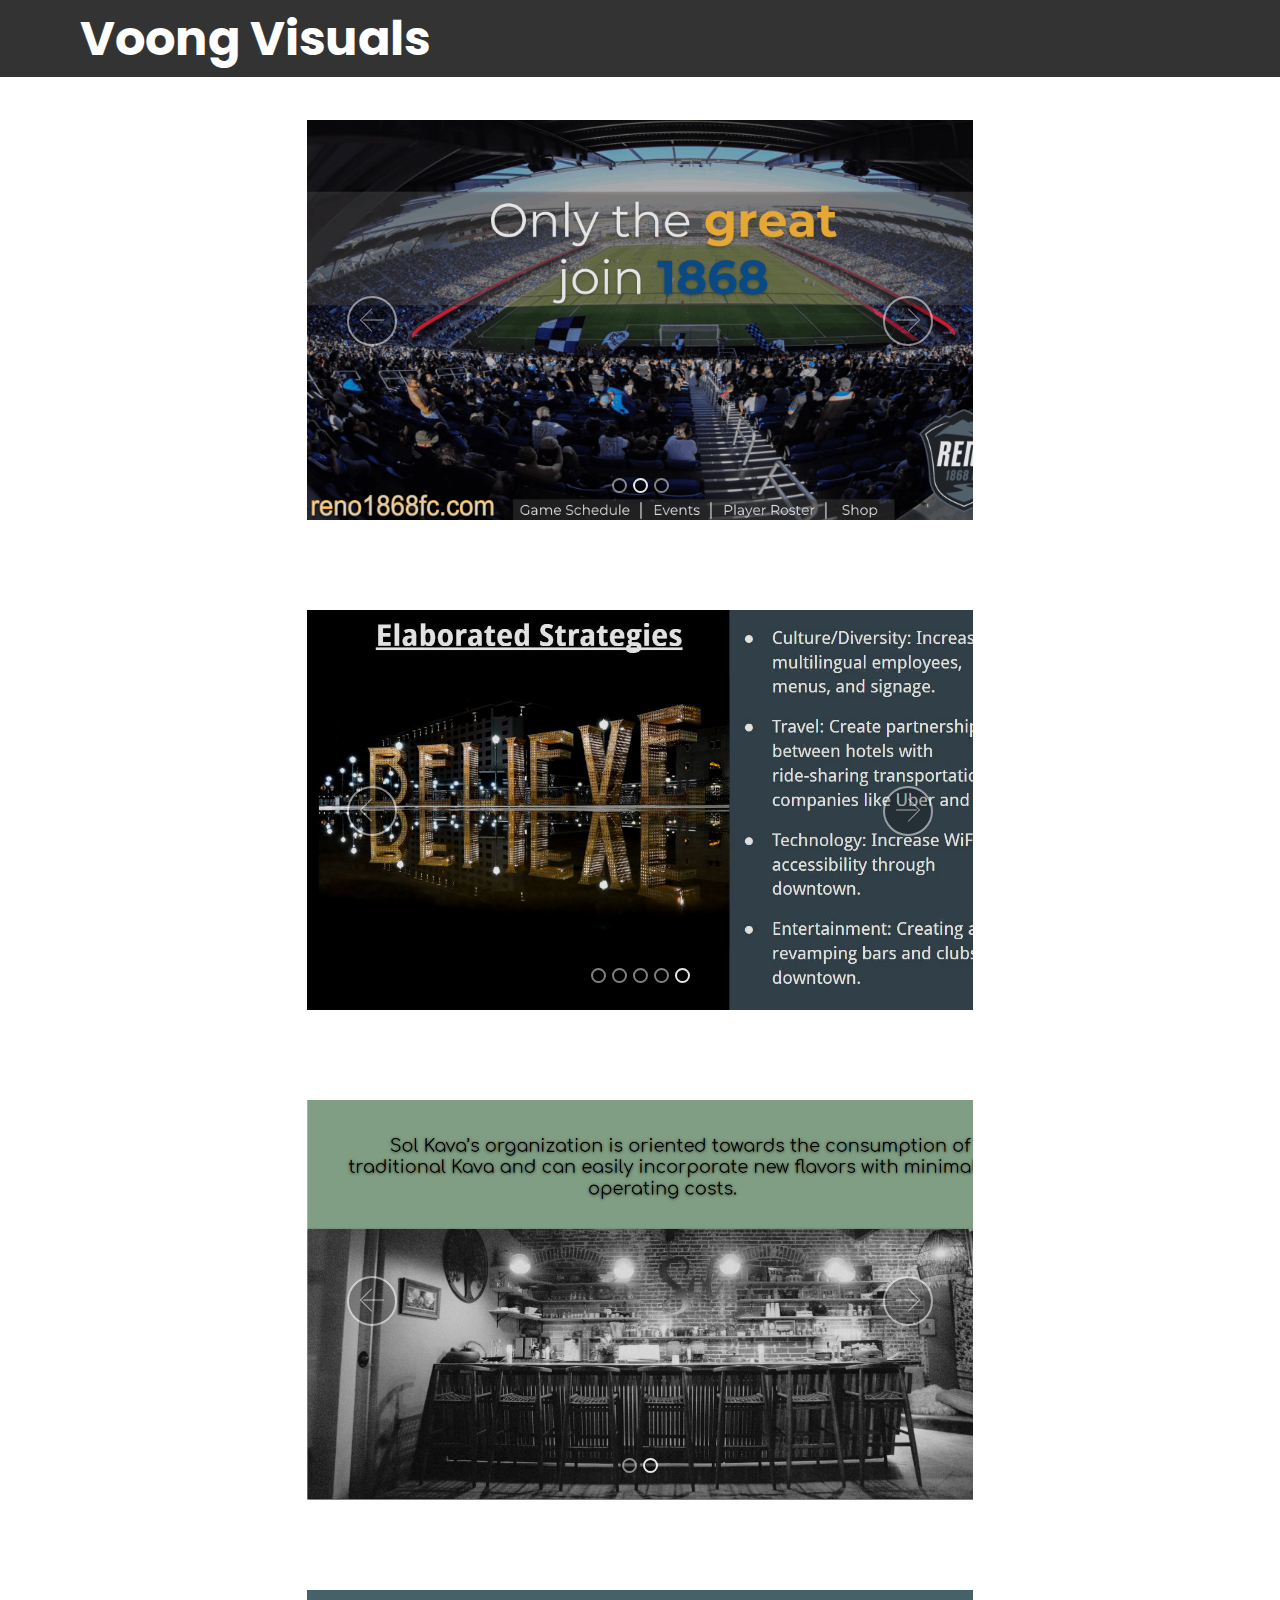
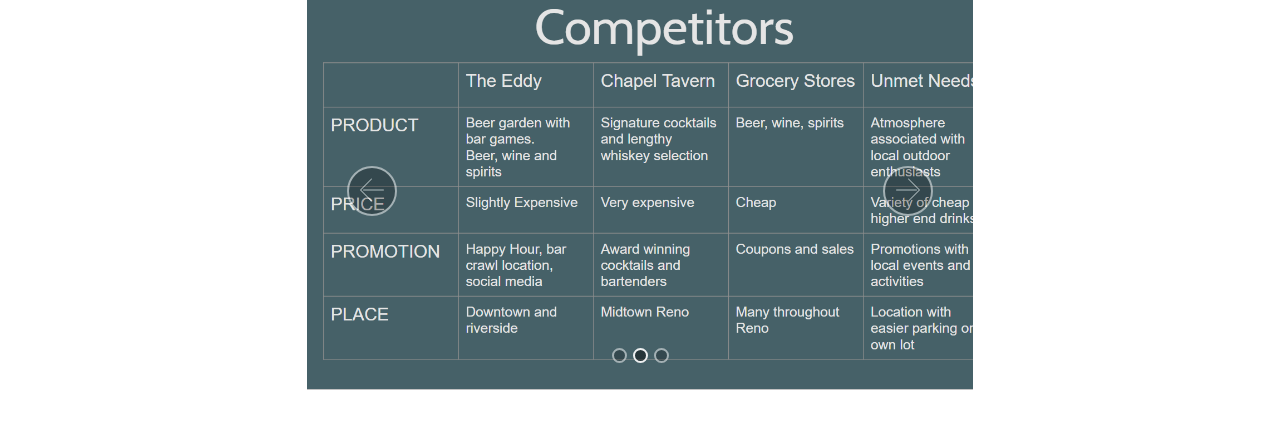
<file: marketingstrategies.html>
<!DOCTYPE html>
<html >
<head>
  <!-- Site made with Mobirise Website Builder v4.8.2, https://mobirise.com -->
  <meta charset="UTF-8">
  <meta http-equiv="X-UA-Compatible" content="IE=edge">
  <meta name="generator" content="Mobirise v4.8.2, mobirise.com">
  <meta name="viewport" content="width=device-width, initial-scale=1, minimum-scale=1">
  <link rel="shortcut icon" href="assets/images/logo4.png" type="image/x-icon">
  <meta name="description" content="Site Builder Description">
  <title>Marketing Strategies</title>
  <link rel="stylesheet" href="assets/web/assets/mobirise-icons/mobirise-icons.css">
  <link rel="stylesheet" href="assets/tether/tether.min.css">
  <link rel="stylesheet" href="assets/bootstrap/css/bootstrap.min.css">
  <link rel="stylesheet" href="assets/bootstrap/css/bootstrap-grid.min.css">
  <link rel="stylesheet" href="assets/bootstrap/css/bootstrap-reboot.min.css">
  <link rel="stylesheet" href="assets/dropdown/css/style.css">
  <link rel="stylesheet" href="assets/theme/css/style.css">
  <link rel="stylesheet" href="assets/mobirise/css/mbr-additional.css" type="text/css">
  
  
  
</head>
<body>
  <section class="menu cid-qTkzRZLJNu" once="menu" id="menu1-y">

    

    <nav class="navbar navbar-expand beta-menu navbar-dropdown align-items-center navbar-fixed-top navbar-toggleable-sm">
        <button class="navbar-toggler navbar-toggler-right" type="button" data-toggle="collapse" data-target="#navbarSupportedContent" aria-controls="navbarSupportedContent" aria-expanded="false" aria-label="Toggle navigation">
            <div class="hamburger">
                <span></span>
                <span></span>
                <span></span>
                <span></span>
            </div>
        </button>
        <div class="menu-logo">
            <div class="navbar-brand">
                
                <span class="navbar-caption-wrap"><a class="navbar-caption text-white display-2" href="https://mobirise.com">
                        Voong Visuals</a></span>
            </div>
        </div>
        <div class="collapse navbar-collapse" id="navbarSupportedContent">
            
            
        </div>
    </nav>
</section>

<section class="engine"><a href="https://mobiri.se/v">html templates</a></section><section class="carousel slide cid-r3E4juCtcU" data-interval="false" id="slider2-15">

    
    <div class="container content-slider">
        <div class="content-slider-wrap">
            <div><div class="mbr-slider slide carousel" data-pause="true" data-keyboard="false" data-ride="false" data-interval="false"><ol class="carousel-indicators"><li data-app-prevent-settings="" data-target="#slider2-15" data-slide-to="0"></li><li data-app-prevent-settings="" data-target="#slider2-15" class=" active" data-slide-to="1"></li><li data-app-prevent-settings="" data-target="#slider2-15" data-slide-to="2"></li></ol><div class="carousel-inner" role="listbox"><div class="carousel-item slider-fullscreen-image" data-bg-video-slide="false" style="background-image: url(assets/images/title-1277x739.jpg);"><div class="container container-slide"><div class="image_wrapper"><div class="mbr-overlay" style="opacity: 0.1;"></div><img src="assets/images/title-1277x739.jpg"><div class="carousel-caption justify-content-center"><div class="col-10 align-center"></div></div></div></div></div><div class="carousel-item slider-fullscreen-image active" data-bg-video-slide="false" style="background-image: url(assets/images/portfolio-3-1920x1078.png);"><div class="container container-slide"><div class="image_wrapper"><div class="mbr-overlay" style="opacity: 0.1;"></div><img src="assets/images/portfolio-3-1920x1078.png"><div class="carousel-caption justify-content-center"><div class="col-10 align-center"></div></div></div></div></div><div class="carousel-item slider-fullscreen-image" data-bg-video-slide="false" style="background-image: url(assets/images/2-1277x719.jpg);"><div class="container container-slide"><div class="image_wrapper"><img src="assets/images/2-1277x719.jpg"><div class="carousel-caption justify-content-center"><div class="col-10 align-center"></div></div></div></div></div></div><a data-app-prevent-settings="" class="carousel-control carousel-control-prev" role="button" data-slide="prev" href="#slider2-15"><span aria-hidden="true" class="mbri-left mbr-iconfont"></span><span class="sr-only">Previous</span></a><a data-app-prevent-settings="" class="carousel-control carousel-control-next" role="button" data-slide="next" href="#slider2-15"><span aria-hidden="true" class="mbri-right mbr-iconfont"></span><span class="sr-only">Next</span></a></div></div> 
        </div>
    </div>
</section>

<section class="carousel slide cid-r3EdnWZ9V9" data-interval="false" id="slider2-16">

    
    <div class="container content-slider">
        <div class="content-slider-wrap">
            <div><div class="mbr-slider slide carousel" data-pause="true" data-keyboard="false" data-ride="false" data-interval="false"><ol class="carousel-indicators"><li data-app-prevent-settings="" data-target="#slider2-16" data-slide-to="0"></li><li data-app-prevent-settings="" data-target="#slider2-16" data-slide-to="1"></li><li data-app-prevent-settings="" data-target="#slider2-16" data-slide-to="2"></li><li data-app-prevent-settings="" data-target="#slider2-16" data-slide-to="3"></li><li data-app-prevent-settings="" data-target="#slider2-16" class=" active" data-slide-to="4"></li></ol><div class="carousel-inner" role="listbox"><div class="carousel-item slider-fullscreen-image" data-bg-video-slide="false" style="background-image: url(assets/images/reno-1278x719.jpg);"><div class="container container-slide"><div class="image_wrapper"><div class="mbr-overlay" style="opacity: 0.1;"></div><img src="assets/images/reno-1278x719.jpg"><div class="carousel-caption justify-content-center"><div class="col-10 align-center"></div></div></div></div></div><div class="carousel-item slider-fullscreen-image" data-bg-video-slide="false" style="background-image: url(assets/images/reno2-1-1278x718.jpg);"><div class="container container-slide"><div class="image_wrapper"><div class="mbr-overlay" style="opacity: 0.1;"></div><img src="assets/images/reno2-1-1278x718.jpg"><div class="carousel-caption justify-content-center"><div class="col-10 align-center"></div></div></div></div></div><div class="carousel-item slider-fullscreen-image" data-bg-video-slide="false" style="background-image: url(assets/images/reno3-1275x717.jpg);"><div class="container container-slide"><div class="image_wrapper"><div class="mbr-overlay" style="opacity: 0.1;"></div><img src="assets/images/reno3-1275x717.jpg"><div class="carousel-caption justify-content-center"><div class="col-10 align-center"></div></div></div></div></div><div class="carousel-item slider-fullscreen-image" data-bg-video-slide="false" style="background-image: url(assets/images/reno4-1277x719.jpg);"><div class="container container-slide"><div class="image_wrapper"><div class="mbr-overlay" style="opacity: 0.1;"></div><img src="assets/images/reno4-1277x719.jpg"><div class="carousel-caption justify-content-center"><div class="col-10 align-center"></div></div></div></div></div><div class="carousel-item slider-fullscreen-image active" data-bg-video-slide="false" style="background-image: url(assets/images/reno5-1277x718.jpg);"><div class="container container-slide"><div class="image_wrapper"><div class="mbr-overlay" style="opacity: 0.1;"></div><img src="assets/images/reno5-1277x718.jpg"><div class="carousel-caption justify-content-center"><div class="col-10 align-center"></div></div></div></div></div></div><a data-app-prevent-settings="" class="carousel-control carousel-control-prev" role="button" data-slide="prev" href="#slider2-16"><span aria-hidden="true" class="mbri-left mbr-iconfont"></span><span class="sr-only">Previous</span></a><a data-app-prevent-settings="" class="carousel-control carousel-control-next" role="button" data-slide="next" href="#slider2-16"><span aria-hidden="true" class="mbri-right mbr-iconfont"></span><span class="sr-only">Next</span></a></div></div> 
        </div>
    </div>
</section>

<section class="carousel slide cid-r3ESZptPNd" data-interval="false" id="slider2-18">

    
    <div class="container content-slider">
        <div class="content-slider-wrap">
            <div><div class="mbr-slider slide carousel" data-pause="true" data-keyboard="false" data-ride="false" data-interval="false"><ol class="carousel-indicators"><li data-app-prevent-settings="" data-target="#slider2-18" data-slide-to="0"></li><li data-app-prevent-settings="" data-target="#slider2-18" class=" active" data-slide-to="1"></li></ol><div class="carousel-inner" role="listbox"><div class="carousel-item slider-fullscreen-image" data-bg-video-slide="false" style="background-image: url(assets/images/sol-kava2-2000x1200.png);"><div class="container container-slide"><div class="image_wrapper"><div class="mbr-overlay" style="opacity: 0.1;"></div><img src="assets/images/sol-kava2-2000x1200.png"><div class="carousel-caption justify-content-center"><div class="col-10 align-center"></div></div></div></div></div><div class="carousel-item slider-fullscreen-image active" data-bg-video-slide="false" style="background-image: url(assets/images/sol-kava-1277x719.png);"><div class="container container-slide"><div class="image_wrapper"><div class="mbr-overlay" style="opacity: 0.1;"></div><img src="assets/images/sol-kava-1277x719.png"><div class="carousel-caption justify-content-center"><div class="col-10 align-center"></div></div></div></div></div></div><a data-app-prevent-settings="" class="carousel-control carousel-control-prev" role="button" data-slide="prev" href="#slider2-18"><span aria-hidden="true" class="mbri-left mbr-iconfont"></span><span class="sr-only">Previous</span></a><a data-app-prevent-settings="" class="carousel-control carousel-control-next" role="button" data-slide="next" href="#slider2-18"><span aria-hidden="true" class="mbri-right mbr-iconfont"></span><span class="sr-only">Next</span></a></div></div> 
        </div>
    </div>
</section>

<section class="carousel slide cid-r3EgSMThji" data-interval="false" id="slider2-17">

    
    <div class="container content-slider">
        <div class="content-slider-wrap">
            <div><div class="mbr-slider slide carousel" data-pause="true" data-keyboard="false" data-ride="false" data-interval="false"><ol class="carousel-indicators"><li data-app-prevent-settings="" data-target="#slider2-17" data-slide-to="0"></li><li data-app-prevent-settings="" data-target="#slider2-17" class=" active" data-slide-to="1"></li><li data-app-prevent-settings="" data-target="#slider2-17" data-slide-to="2"></li></ol><div class="carousel-inner" role="listbox"><div class="carousel-item slider-fullscreen-image" data-bg-video-slide="false" style="background-image: url(assets/images/bar-2000x1200.png);"><div class="container container-slide"><div class="image_wrapper"><div class="mbr-overlay" style="opacity: 0.1;"></div><img src="assets/images/bar-2000x1200.png"><div class="carousel-caption justify-content-center"><div class="col-10 align-center"></div></div></div></div></div><div class="carousel-item slider-fullscreen-image active" data-bg-video-slide="false" style="background-image: url(assets/images/bar2-1274x719.png);"><div class="container container-slide"><div class="image_wrapper"><div class="mbr-overlay" style="opacity: 0.1;"></div><img src="assets/images/bar2-1274x719.png"><div class="carousel-caption justify-content-center"><div class="col-10 align-center"></div></div></div></div></div><div class="carousel-item slider-fullscreen-image" data-bg-video-slide="false" style="background-image: url(assets/images/bar4-1277x720.png);"><div class="container container-slide"><div class="image_wrapper"><div class="mbr-overlay" style="opacity: 0.1;"></div><img src="assets/images/bar4-1277x720.png"><div class="carousel-caption justify-content-center"><div class="col-10 align-center"></div></div></div></div></div></div><a data-app-prevent-settings="" class="carousel-control carousel-control-prev" role="button" data-slide="prev" href="#slider2-17"><span aria-hidden="true" class="mbri-left mbr-iconfont"></span><span class="sr-only">Previous</span></a><a data-app-prevent-settings="" class="carousel-control carousel-control-next" role="button" data-slide="next" href="#slider2-17"><span aria-hidden="true" class="mbri-right mbr-iconfont"></span><span class="sr-only">Next</span></a></div></div> 
        </div>
    </div>
</section>


  <script src="assets/web/assets/jquery/jquery.min.js"></script>
  <script src="assets/popper/popper.min.js"></script>
  <script src="assets/tether/tether.min.js"></script>
  <script src="assets/bootstrap/js/bootstrap.min.js"></script>
  <script src="assets/smoothscroll/smooth-scroll.js"></script>
  <script src="assets/dropdown/js/script.min.js"></script>
  <script src="assets/bootstrapcarouselswipe/bootstrap-carousel-swipe.js"></script>
  <script src="assets/ytplayer/jquery.mb.ytplayer.min.js"></script>
  <script src="assets/vimeoplayer/jquery.mb.vimeo_player.js"></script>
  <script src="assets/touchswipe/jquery.touch-swipe.min.js"></script>
  <script src="assets/theme/js/script.js"></script>
  <script src="assets/slidervideo/script.js"></script>
  
  
</body>
</html>
</file>
<file: assets/web/assets/mobirise-icons/mobirise-icons.css>
@font-face {
  font-family: 'MobiriseIcons';
  src:  url('mobirise-icons.eot?spat4u');
  src:  url('mobirise-icons.eot?spat4u#iefix') format('embedded-opentype'),
    url('mobirise-icons.ttf?spat4u') format('truetype'),
    url('mobirise-icons.woff?spat4u') format('woff'),
    url('mobirise-icons.svg?spat4u#MobiriseIcons') format('svg');
  font-weight: normal;
  font-style: normal;
}

[class^="mbri-"], [class*=" mbri-"] {
  /* use !important to prevent issues with browser extensions that change fonts */
  font-family: MobiriseIcons !important;
  speak: none;
  font-style: normal;
  font-weight: normal;
  font-variant: normal;
  text-transform: none;
  line-height: 1;

  /* Better Font Rendering =========== */
  -webkit-font-smoothing: antialiased;
  -moz-osx-font-smoothing: grayscale;
}

.mbri-add-submenu:before {
  content: "\e900";
}
.mbri-alert:before {
  content: "\e901";
}
.mbri-align-center:before {
  content: "\e902";
}
.mbri-align-justify:before {
  content: "\e903";
}
.mbri-align-left:before {
  content: "\e904";
}
.mbri-align-right:before {
  content: "\e905";
}
.mbri-android:before {
  content: "\e906";
}
.mbri-apple:before {
  content: "\e907";
}
.mbri-arrow-down:before {
  content: "\e908";
}
.mbri-arrow-next:before {
  content: "\e909";
}
.mbri-arrow-prev:before {
  content: "\e90a";
}
.mbri-arrow-up:before {
  content: "\e90b";
}
.mbri-bold:before {
  content: "\e90c";
}
.mbri-bookmark:before {
  content: "\e90d";
}
.mbri-bootstrap:before {
  content: "\e90e";
}
.mbri-briefcase:before {
  content: "\e90f";
}
.mbri-browse:before {
  content: "\e910";
}
.mbri-bulleted-list:before {
  content: "\e911";
}
.mbri-calendar:before {
  content: "\e912";
}
.mbri-camera:before {
  content: "\e913";
}
.mbri-cart-add:before {
  content: "\e914";
}
.mbri-cart-full:before {
  content: "\e915";
}
.mbri-cash:before {
  content: "\e916";
}
.mbri-change-style:before {
  content: "\e917";
}
.mbri-chat:before {
  content: "\e918";
}
.mbri-clock:before {
  content: "\e919";
}
.mbri-close:before {
  content: "\e91a";
}
.mbri-cloud:before {
  content: "\e91b";
}
.mbri-code:before {
  content: "\e91c";
}
.mbri-contact-form:before {
  content: "\e91d";
}
.mbri-credit-card:before {
  content: "\e91e";
}
.mbri-cursor-click:before {
  content: "\e91f";
}
.mbri-cust-feedback:before {
  content: "\e920";
}
.mbri-database:before {
  content: "\e921";
}
.mbri-delivery:before {
  content: "\e922";
}
.mbri-desktop:before {
  content: "\e923";
}
.mbri-devices:before {
  content: "\e924";
}
.mbri-down:before {
  content: "\e925";
}
.mbri-download:before {
  content: "\e989";
}
.mbri-drag-n-drop:before {
  content: "\e927";
}
.mbri-drag-n-drop2:before {
  content: "\e928";
}
.mbri-edit:before {
  content: "\e929";
}
.mbri-edit2:before {
  content: "\e92a";
}
.mbri-error:before {
  content: "\e92b";
}
.mbri-extension:before {
  content: "\e92c";
}
.mbri-features:before {
  content: "\e92d";
}
.mbri-file:before {
  content: "\e92e";
}
.mbri-flag:before {
  content: "\e92f";
}
.mbri-folder:before {
  content: "\e930";
}
.mbri-gift:before {
  content: "\e931";
}
.mbri-github:before {
  content: "\e932";
}
.mbri-globe:before {
  content: "\e933";
}
.mbri-globe-2:before {
  content: "\e934";
}
.mbri-growing-chart:before {
  content: "\e935";
}
.mbri-hearth:before {
  content: "\e936";
}
.mbri-help:before {
  content: "\e937";
}
.mbri-home:before {
  content: "\e938";
}
.mbri-hot-cup:before {
  content: "\e939";
}
.mbri-idea:before {
  content: "\e93a";
}
.mbri-image-gallery:before {
  content: "\e93b";
}
.mbri-image-slider:before {
  content: "\e93c";
}
.mbri-info:before {
  content: "\e93d";
}
.mbri-italic:before {
  content: "\e93e";
}
.mbri-key:before {
  content: "\e93f";
}
.mbri-laptop:before {
  content: "\e940";
}
.mbri-layers:before {
  content: "\e941";
}
.mbri-left-right:before {
  content: "\e942";
}
.mbri-left:before {
  content: "\e943";
}
.mbri-letter:before {
  content: "\e944";
}
.mbri-like:before {
  content: "\e945";
}
.mbri-link:before {
  content: "\e946";
}
.mbri-lock:before {
  content: "\e947";
}
.mbri-login:before {
  content: "\e948";
}
.mbri-logout:before {
  content: "\e949";
}
.mbri-magic-stick:before {
  content: "\e94a";
}
.mbri-map-pin:before {
  content: "\e94b";
}
.mbri-menu:before {
  content: "\e94c";
}
.mbri-mobile:before {
  content: "\e94d";
}
.mbri-mobile2:before {
  content: "\e94e";
}
.mbri-mobirise:before {
  content: "\e94f";
}
.mbri-more-horizontal:before {
  content: "\e950";
}
.mbri-more-vertical:before {
  content: "\e951";
}
.mbri-music:before {
  content: "\e952";
}
.mbri-new-file:before {
  content: "\e953";
}
.mbri-numbered-list:before {
  content: "\e954";
}
.mbri-opened-folder:before {
  content: "\e955";
}
.mbri-pages:before {
  content: "\e956";
}
.mbri-paper-plane:before {
  content: "\e957";
}
.mbri-paperclip:before {
  content: "\e958";
}
.mbri-photo:before {
  content: "\e959";
}
.mbri-photos:before {
  content: "\e95a";
}
.mbri-pin:before {
  content: "\e95b";
}
.mbri-play:before {
  content: "\e95c";
}
.mbri-plus:before {
  content: "\e95d";
}
.mbri-preview:before {
  content: "\e95e";
}
.mbri-print:before {
  content: "\e95f";
}
.mbri-protect:before {
  content: "\e960";
}
.mbri-question:before {
  content: "\e961";
}
.mbri-quote-left:before {
  content: "\e962";
}
.mbri-quote-right:before {
  content: "\e963";
}
.mbri-refresh:before {
  content: "\e964";
}
.mbri-responsive:before {
  content: "\e965";
}
.mbri-right:before {
  content: "\e966";
}
.mbri-rocket:before {
  content: "\e967";
}
.mbri-sad-face:before {
  content: "\e968";
}
.mbri-sale:before {
  content: "\e969";
}
.mbri-save:before {
  content: "\e96a";
}
.mbri-search:before {
  content: "\e96b";
}
.mbri-setting:before {
  content: "\e96c";
}
.mbri-setting2:before {
  content: "\e96d";
}
.mbri-setting3:before {
  content: "\e96e";
}
.mbri-share:before {
  content: "\e96f";
}
.mbri-shopping-bag:before {
  content: "\e970";
}
.mbri-shopping-basket:before {
  content: "\e971";
}
.mbri-shopping-cart:before {
  content: "\e972";
}
.mbri-sites:before {
  content: "\e973";
}
.mbri-smile-face:before {
  content: "\e974";
}
.mbri-speed:before {
  content: "\e975";
}
.mbri-star:before {
  content: "\e976";
}
.mbri-success:before {
  content: "\e977";
}
.mbri-sun:before {
  content: "\e978";
}
.mbri-sun2:before {
  content: "\e979";
}
.mbri-tablet:before {
  content: "\e97a";
}
.mbri-tablet-vertical:before {
  content: "\e97b";
}
.mbri-target:before {
  content: "\e97c";
}
.mbri-timer:before {
  content: "\e97d";
}
.mbri-to-ftp:before {
  content: "\e97e";
}
.mbri-to-local-drive:before {
  content: "\e97f";
}
.mbri-touch-swipe:before {
  content: "\e980";
}
.mbri-touch:before {
  content: "\e981";
}
.mbri-trash:before {
  content: "\e982";
}
.mbri-underline:before {
  content: "\e983";
}
.mbri-unlink:before {
  content: "\e984";
}
.mbri-unlock:before {
  content: "\e985";
}
.mbri-up-down:before {
  content: "\e986";
}
.mbri-up:before {
  content: "\e987";
}
.mbri-update:before {
  content: "\e988";
}
.mbri-upload:before {
 content: "\e926"; 
}
.mbri-user:before {
  content: "\e98a";
}
.mbri-user2:before {
  content: "\e98b";
}
.mbri-users:before {
  content: "\e98c";
}
.mbri-video:before {
  content: "\e98d";
}
.mbri-video-play:before {
  content: "\e98e";
}
.mbri-watch:before {
  content: "\e98f";
}
.mbri-website-theme:before {
  content: "\e990";
}
.mbri-wifi:before {
  content: "\e991";
}
.mbri-windows:before {
  content: "\e992";
}
.mbri-zoom-out:before {
  content: "\e993";
}
.mbri-redo:before {
  content: "\e994";
}
.mbri-undo:before {
  content: "\e995";
}
</file>
<file: assets/dropdown/css/style.css>
.navbar-dropdown {
  left: 0;
  padding: 0;
  position: absolute;
  right: 0;
  top: 0;
  transition: all 0.45s ease;
  z-index: 1030;
  background: #282828; }
  .navbar-dropdown .navbar-logo {
    margin-right: 0.8rem;
    transition: margin 0.3s ease-in-out;
    vertical-align: middle; }
    .navbar-dropdown .navbar-logo img {
      height: 3.125rem;
      transition: all 0.3s ease-in-out; }
    .navbar-dropdown .navbar-logo.mbr-iconfont {
      font-size: 3.125rem;
      line-height: 3.125rem; }
  .navbar-dropdown .navbar-caption {
    font-weight: 700;
    white-space: normal;
    vertical-align: -4px;
    line-height: 3.125rem !important; }
    .navbar-dropdown .navbar-caption, .navbar-dropdown .navbar-caption:hover {
      color: inherit;
      text-decoration: none; }
  .navbar-dropdown .mbr-iconfont + .navbar-caption {
    vertical-align: -1px; }
  .navbar-dropdown.navbar-fixed-top {
    position: fixed; }
  .navbar-dropdown .navbar-brand span {
    vertical-align: -4px; }
  .navbar-dropdown.bg-color.transparent {
    background: none; }
  .navbar-dropdown.navbar-short .navbar-brand {
    padding: 0.625rem 0; }
    .navbar-dropdown.navbar-short .navbar-brand span {
      vertical-align: -1px; }
  .navbar-dropdown.navbar-short .navbar-caption {
    line-height: 2.375rem !important;
    vertical-align: -2px; }
  .navbar-dropdown.navbar-short .navbar-logo {
    margin-right: 0.5rem; }
    .navbar-dropdown.navbar-short .navbar-logo img {
      height: 2.375rem; }
    .navbar-dropdown.navbar-short .navbar-logo.mbr-iconfont {
      font-size: 2.375rem;
      line-height: 2.375rem; }
  .navbar-dropdown.navbar-short .mbr-table-cell {
    height: 3.625rem; }
  .navbar-dropdown .navbar-close {
    left: 0.6875rem;
    position: fixed;
    top: 0.75rem;
    z-index: 1000; }
  .navbar-dropdown .hamburger-icon {
    content: "";
    display: inline-block;
    vertical-align: middle;
    width: 16px;
    -webkit-box-shadow: 0 -6px 0 1px #282828,0 0 0 1px #282828,0 6px 0 1px #282828;
    -moz-box-shadow: 0 -6px 0 1px #282828,0 0 0 1px #282828,0 6px 0 1px #282828;
    box-shadow: 0 -6px 0 1px #282828,0 0 0 1px #282828,0 6px 0 1px #282828; }

.dropdown-menu .dropdown-toggle[data-toggle="dropdown-submenu"]::after {
  border-bottom: 0.35em solid transparent;
  border-left: 0.35em solid;
  border-right: 0;
  border-top: 0.35em solid transparent;
  margin-left: 0.3rem; }

.dropdown-menu .dropdown-item:focus {
  outline: 0; }

.nav-dropdown {
  font-size: 0.75rem;
  font-weight: 500;
  height: auto !important; }
  .nav-dropdown .nav-btn {
    padding-left: 1rem; }
  .nav-dropdown .link {
    margin: .667em 1.667em;
    font-weight: 500;
    padding: 0;
    transition: color .2s ease-in-out; }
    .nav-dropdown .link.dropdown-toggle {
      margin-right: 2.583em; }
      .nav-dropdown .link.dropdown-toggle::after {
        margin-left: .25rem;
        border-top: 0.35em solid;
        border-right: 0.35em solid transparent;
        border-left: 0.35em solid transparent;
        border-bottom: 0; }
      .nav-dropdown .link.dropdown-toggle[aria-expanded="true"] {
        margin: 0;
        padding: 0.667em 3.263em  0.667em 1.667em; }
  .nav-dropdown .link::after,
  .nav-dropdown .dropdown-item::after {
    color: inherit; }
  .nav-dropdown .btn {
    font-size: 0.75rem;
    font-weight: 700;
    letter-spacing: 0;
    margin-bottom: 0;
    padding-left: 1.25rem;
    padding-right: 1.25rem; }
  .nav-dropdown .dropdown-menu {
    border-radius: 0;
    border: 0;
    left: 0;
    margin: 0;
    padding-bottom: 1.25rem;
    padding-top: 1.25rem;
    position: relative; }
  .nav-dropdown .dropdown-submenu {
    margin-left: 0.125rem;
    top: 0; }
  .nav-dropdown .dropdown-item {
    font-weight: 500;
    line-height: 2;
    padding: 0.3846em 4.615em 0.3846em 1.5385em;
    position: relative;
    transition: color .2s ease-in-out, background-color .2s ease-in-out; }
    .nav-dropdown .dropdown-item::after {
      margin-top: -0.3077em;
      position: absolute;
      right: 1.1538em;
      top: 50%; }
    .nav-dropdown .dropdown-item:focus, .nav-dropdown .dropdown-item:hover {
      background: none; }

@media (max-width: 767px) {
  .nav-dropdown.navbar-toggleable-sm {
    bottom: 0;
    display: none;
    left: 0;
    overflow-x: hidden;
    position: fixed;
    top: 0;
    transform: translateX(-100%);
    -ms-transform: translateX(-100%);
    -webkit-transform: translateX(-100%);
    width: 18.75rem;
    z-index: 999; } }
.nav-dropdown.navbar-toggleable-xl {
  bottom: 0;
  display: none;
  left: 0;
  overflow-x: hidden;
  position: fixed;
  top: 0;
  transform: translateX(-100%);
  -ms-transform: translateX(-100%);
  -webkit-transform: translateX(-100%);
  width: 18.75rem;
  z-index: 999; }

.nav-dropdown-sm {
  display: block !important;
  overflow-x: hidden;
  overflow: auto;
  padding-top: 3.875rem; }
  .nav-dropdown-sm::after {
    content: "";
    display: block;
    height: 3rem;
    width: 100%; }
  .nav-dropdown-sm.collapse.in ~ .navbar-close {
    display: block !important; }
  .nav-dropdown-sm.collapsing, .nav-dropdown-sm.collapse.in {
    transform: translateX(0);
    -ms-transform: translateX(0);
    -webkit-transform: translateX(0);
    transition: all 0.25s ease-out;
    -webkit-transition: all 0.25s ease-out;
    background: #282828; }
  .nav-dropdown-sm.collapsing[aria-expanded="false"] {
    transform: translateX(-100%);
    -ms-transform: translateX(-100%);
    -webkit-transform: translateX(-100%); }
  .nav-dropdown-sm .nav-item {
    display: block;
    margin-left: 0 !important;
    padding-left: 0; }
  .nav-dropdown-sm .link,
  .nav-dropdown-sm .dropdown-item {
    border-top: 1px dotted rgba(255, 255, 255, 0.1);
    font-size: 0.8125rem;
    line-height: 1.6;
    margin: 0 !important;
    padding: 0.875rem 2.4rem 0.875rem 1.5625rem !important;
    position: relative;
    white-space: normal; }
    .nav-dropdown-sm .link:focus, .nav-dropdown-sm .link:hover,
    .nav-dropdown-sm .dropdown-item:focus,
    .nav-dropdown-sm .dropdown-item:hover {
      background: rgba(0, 0, 0, 0.2) !important;
      color: #c0a375; }
  .nav-dropdown-sm .nav-btn {
    position: relative;
    padding: 1.5625rem 1.5625rem 0 1.5625rem; }
    .nav-dropdown-sm .nav-btn::before {
      border-top: 1px dotted rgba(255, 255, 255, 0.1);
      content: "";
      left: 0;
      position: absolute;
      top: 0;
      width: 100%; }
    .nav-dropdown-sm .nav-btn + .nav-btn {
      padding-top: 0.625rem; }
      .nav-dropdown-sm .nav-btn + .nav-btn::before {
        display: none; }
  .nav-dropdown-sm .btn {
    padding: 0.625rem 0; }
  .nav-dropdown-sm .dropdown-toggle[data-toggle="dropdown-submenu"]::after {
    margin-left: .25rem;
    border-top: 0.35em solid;
    border-right: 0.35em solid transparent;
    border-left: 0.35em solid transparent;
    border-bottom: 0; }
  .nav-dropdown-sm .dropdown-toggle[data-toggle="dropdown-submenu"][aria-expanded="true"]::after {
    border-top: 0;
    border-right: 0.35em solid transparent;
    border-left: 0.35em solid transparent;
    border-bottom: 0.35em solid; }
  .nav-dropdown-sm .dropdown-menu {
    margin: 0;
    padding: 0;
    position: relative;
    top: 0;
    left: 0;
    width: 100%;
    border: 0;
    float: none;
    border-radius: 0;
    background: none; }
  .nav-dropdown-sm .dropdown-submenu {
    left: 100%;
    margin-left: 0.125rem;
    margin-top: -1.25rem;
    top: 0; }

.navbar-toggleable-sm .nav-dropdown .dropdown-menu {
  position: absolute; }

.navbar-toggleable-sm .nav-dropdown .dropdown-submenu {
  left: 100%;
  margin-left: 0.125rem;
  margin-top: -1.25rem;
  top: 0; }

.navbar-toggleable-sm.opened .nav-dropdown .dropdown-menu {
  position: relative; }

.navbar-toggleable-sm.opened .nav-dropdown .dropdown-submenu {
  left: 0;
  margin-left: 00rem;
  margin-top: 0rem;
  top: 0; }

.is-builder .nav-dropdown.collapsing {
  transition: none !important; }

/*# sourceMappingURL=style.css.map */
</file>
<file: assets/theme/css/style.css>
/*!
 * Mobirise v4 theme (https://mobirise.com/)
 * Copyright 2017 Mobirise
 */
section {
  background-color: #eeeeee; }

section,
.container,
.container-fluid {
  position: relative;
  word-wrap: break-word; }

a.mbr-iconfont:hover {
  text-decoration: none; }

.article .lead p, .article .lead ul, .article .lead ol, .article .lead pre, .article .lead blockquote {
  margin-bottom: 0; }

a {
  font-style: normal;
  font-weight: 400;
  cursor: pointer; }
  a, a:hover {
    text-decoration: none; }

figure {
  margin-bottom: 0; }

body {
  color: #232323; }

h1, h2, h3, h4, h5, h6,
.h1, .h2, .h3, .h4, .h5, .h6,
.display-1, .display-2, .display-3, .display-4 {
  line-height: 1;
  word-break: break-word;
  word-wrap: break-word; }

b, strong {
  font-weight: bold; }

blockquote {
  padding: 10px 0 10px 20px;
  position: relative;
  border-left: 2px solid;
  border-color: #ff3366; }

input:-webkit-autofill, input:-webkit-autofill:hover, input:-webkit-autofill:focus, input:-webkit-autofill:active {
  transition-delay: 9999s;
  transition-property: background-color, color; }

textarea[type="hidden"] {
  display: none; }

body {
  position: relative; }

section {
  background-position: 50% 50%;
  background-repeat: no-repeat;
  background-size: cover; }
  section .mbr-background-video,
  section .mbr-background-video-preview {
    position: absolute;
    bottom: 0;
    left: 0;
    right: 0;
    top: 0; }

.hidden {
  visibility: hidden; }

.mbr-z-index20 {
  z-index: 20; }

/*! Base colors */
.mbr-white {
  color: #ffffff; }

.mbr-black {
  color: #000000; }

.mbr-bg-white {
  background-color: #ffffff; }

.mbr-bg-black {
  background-color: #000000; }

/*! Text-aligns */
.align-left {
  text-align: left; }

.align-center {
  text-align: center; }

.align-right {
  text-align: right; }

@media (max-width: 767px) {
  .align-left, .align-center, .align-right, .mbr-section-btn, .mbr-section-title {
    text-align: center; } }
/*! Font-weight  */
.mbr-light {
  font-weight: 300; }

.mbr-regular {
  font-weight: 400; }

.mbr-semibold {
  font-weight: 500; }

.mbr-bold {
  font-weight: 700; }

/*! Media  */
.media-size-item {
  -webkit-flex: 1 1 auto;
  -moz-flex: 1 1 auto;
  -ms-flex: 1 1 auto;
  -o-flex: 1 1 auto;
  flex: 1 1 auto; }

.media-content {
  -webkit-flex-basis: 100%;
  flex-basis: 100%; }

.media-container-row {
  display: -ms-flexbox;
  display: -webkit-flex;
  display: flex;
  -webkit-flex-direction: row;
  -ms-flex-direction: row;
  flex-direction: row;
  -webkit-flex-wrap: wrap;
  -ms-flex-wrap: wrap;
  flex-wrap: wrap;
  -webkit-justify-content: center;
  -ms-flex-pack: center;
  justify-content: center;
  -webkit-align-content: center;
  -ms-flex-line-pack: center;
  align-content: center;
  -webkit-align-items: start;
  -ms-flex-align: start;
  align-items: start; }
  .media-container-row .media-size-item {
    width: 400px; }

.media-container-column {
  display: -ms-flexbox;
  display: -webkit-flex;
  display: flex;
  -webkit-flex-direction: column;
  -ms-flex-direction: column;
  flex-direction: column;
  -webkit-flex-wrap: wrap;
  -ms-flex-wrap: wrap;
  flex-wrap: wrap;
  -webkit-justify-content: center;
  -ms-flex-pack: center;
  justify-content: center;
  -webkit-align-content: center;
  -ms-flex-line-pack: center;
  align-content: center;
  -webkit-align-items: stretch;
  -ms-flex-align: stretch;
  align-items: stretch; }
  .media-container-column > * {
    width: 100%; }

@media (min-width: 992px) {
  .media-container-row {
    -webkit-flex-wrap: nowrap;
    -ms-flex-wrap: nowrap;
    flex-wrap: nowrap; } }
figure {
  overflow: hidden; }

figure[mbr-media-size] {
  transition: width 0.1s; }

.mbr-figure img, .mbr-figure iframe {
  display: block;
  width: 100%; }

.card {
  background-color: transparent;
  border: none; }

.card-img {
  text-align: center;
  flex-shrink: 0; }

.media {
  max-width: 100%;
  margin: 0 auto; }

.mbr-figure {
  -ms-flex-item-align: center;
  -ms-grid-row-align: center;
  -webkit-align-self: center;
  align-self: center; }

.media-container > div {
  max-width: 100%; }

.mbr-figure img, .card-img img {
  width: 100%; }

@media (max-width: 991px) {
  .media-size-item {
    width: auto !important; }

  .media {
    width: auto; }

  .mbr-figure {
    width: 100% !important; } }
/*! Buttons */
.mbr-section-btn {
  margin-left: -.25rem;
  margin-right: -.25rem;
  font-size: 0; }

nav .mbr-section-btn {
  margin-left: 0rem;
  margin-right: 0rem; }

/*! Btn icon margin */
.btn .mbr-iconfont, .btn.btn-sm .mbr-iconfont {
  cursor: pointer;
  margin-right: 0.5rem; }

.btn.btn-md .mbr-iconfont, .btn.btn-md .mbr-iconfont {
  margin-right: 0.8rem; }

.mbr-regular {
  font-weight: 400; }

.mbr-semibold {
  font-weight: 500; }

.mbr-bold {
  font-weight: 700; }

[type="submit"] {
  -webkit-appearance: none; }

/*! Full-screen */
.mbr-fullscreen .mbr-overlay {
  min-height: 100vh; }

.mbr-fullscreen {
  display: flex;
  display: -webkit-flex;
  display: -moz-flex;
  display: -ms-flex;
  display: -o-flex;
  align-items: center;
  -webkit-align-items: center;
  min-height: 100vh;
  padding-top: 3rem;
  padding-bottom: 3rem; }

/*! Map */
.map {
  height: 25rem;
  position: relative; }
  .map iframe {
    width: 100%;
    height: 100%; }

/* Form */
.form-asterisk {
  font-family: initial;
  position: absolute;
  top: -2px;
  font-weight: normal; }

/*! Scroll to top arrow */
.mbr-arrow-up {
  bottom: 25px;
  right: 90px;
  position: fixed;
  text-align: right;
  z-index: 5000;
  color: #ffffff;
  font-size: 32px;
  transform: rotate(180deg);
  -webkit-transform: rotate(180deg); }

.mbr-arrow-up a {
  background: rgba(0, 0, 0, 0.2);
  border-radius: 3px;
  color: #fff;
  display: inline-block;
  height: 60px;
  width: 60px;
  outline-style: none !important;
  position: relative;
  text-decoration: none;
  transition: all .3s ease-in-out;
  cursor: pointer;
  text-align: center; }
  .mbr-arrow-up a:hover {
    background-color: rgba(0, 0, 0, 0.4); }
  .mbr-arrow-up a i {
    line-height: 60px; }

.mbr-arrow-up-icon {
  display: block;
  color: #fff; }

.mbr-arrow-up-icon::before {
  content: "\203a";
  display: inline-block;
  font-family: serif;
  font-size: 32px;
  line-height: 1;
  font-style: normal;
  position: relative;
  top: 6px;
  left: -4px;
  -webkit-transform: rotate(-90deg);
  transform: rotate(-90deg); }

/*! Arrow Down */
.mbr-arrow {
  position: absolute;
  bottom: 45px;
  left: 50%;
  width: 60px;
  height: 60px;
  cursor: pointer;
  background-color: rgba(80, 80, 80, 0.5);
  border-radius: 50%;
  -webkit-transform: translateX(-50%);
  transform: translateX(-50%); }
  .mbr-arrow > a {
    display: inline-block;
    text-decoration: none;
    outline-style: none;
    -webkit-animation: arrowdown 1.7s ease-in-out infinite;
    animation: arrowdown 1.7s ease-in-out infinite; }
    .mbr-arrow > a > i {
      position: absolute;
      top: -2px;
      left: 15px;
      font-size: 2rem; }

@keyframes arrowdown {
  0% {
    transform: translateY(0px);
    -webkit-transform: translateY(0px); }
  50% {
    transform: translateY(-5px);
    -webkit-transform: translateY(-5px); }
  100% {
    transform: translateY(0px);
    -webkit-transform: translateY(0px); } }
@-webkit-keyframes arrowdown {
  0% {
    transform: translateY(0px);
    -webkit-transform: translateY(0px); }
  50% {
    transform: translateY(-5px);
    -webkit-transform: translateY(-5px); }
  100% {
    transform: translateY(0px);
    -webkit-transform: translateY(0px); } }
@media (max-width: 500px) {
  .mbr-arrow-up {
    left: 50%;
    right: auto;
    transform: translateX(-50%) rotate(180deg);
    -webkit-transform: translateX(-50%) rotate(180deg); } }
/*Gradients animation*/
@keyframes gradient-animation {
  from {
    background-position: 0% 100%;
    animation-timing-function: ease-in-out; }
  to {
    background-position: 100% 0%;
    animation-timing-function: ease-in-out; } }
@-webkit-keyframes gradient-animation {
  from {
    background-position: 0% 100%;
    animation-timing-function: ease-in-out; }
  to {
    background-position: 100% 0%;
    animation-timing-function: ease-in-out; } }
.bg-gradient {
  background-size: 200% 200%;
  animation: gradient-animation 5s infinite alternate;
  -webkit-animation: gradient-animation 5s infinite alternate; }

.menu .navbar-brand {
  display: -webkit-flex; }
  .menu .navbar-brand span {
    display: flex;
    display: -webkit-flex; }
  .menu .navbar-brand .navbar-caption-wrap {
    display: -webkit-flex; }
  .menu .navbar-brand .navbar-logo img {
    display: -webkit-flex; }
@media (min-width: 768px) and (max-width: 991px) {
  .menu .navbar-toggleable-sm .navbar-nav {
    display: -webkit-box;
    display: -webkit-flex;
    display: -ms-flexbox; } }
@media (min-width: 992px) {
  .menu .navbar-nav.nav-dropdown {
    display: -webkit-flex; }
  .menu .navbar-toggleable-sm .navbar-collapse {
    display: -webkit-flex !important; } }

/*# sourceMappingURL=style.css.map */
.engine {
	position: absolute;
	text-indent: -2400px;
	text-align: center;
	padding: 0;
	top: 0;
	left: -2400px;
}
</file>
<file: assets/mobirise/css/mbr-additional.css>
@import url(https://fonts.googleapis.com/css?family=Poppins:100,100i,200,200i,300,300i,400,400i,500,500i,600,600i,700,700i,800,800i,900,900i);
@import url(https://fonts.googleapis.com/css?family=Rubik:300,300i,400,400i,500,500i,700,700i,900,900i);





body {
  font-style: normal;
  line-height: 1.5;
}
.mbr-section-title {
  font-style: normal;
  line-height: 1.2;
}
.mbr-section-subtitle {
  line-height: 1.3;
}
.mbr-text {
  font-style: normal;
  line-height: 1.6;
}
.display-1 {
  font-family: 'Poppins', sans-serif;
  font-size: 6rem;
}
.display-1 > .mbr-iconfont {
  font-size: 9.6rem;
}
.display-2 {
  font-family: 'Poppins', sans-serif;
  font-size: 3rem;
}
.display-2 > .mbr-iconfont {
  font-size: 4.8rem;
}
.display-4 {
  font-family: 'Rubik', sans-serif;
  font-size: 1rem;
}
.display-4 > .mbr-iconfont {
  font-size: 1.6rem;
}
.display-5 {
  font-family: 'Poppins', sans-serif;
  font-size: 1rem;
}
.display-5 > .mbr-iconfont {
  font-size: 1.6rem;
}
.display-7 {
  font-family: 'Poppins', sans-serif;
  font-size: 1.2rem;
}
.display-7 > .mbr-iconfont {
  font-size: 1.92rem;
}
/* ---- Fluid typography for mobile devices ---- */
/* 1.4 - font scale ratio ( bootstrap == 1.42857 ) */
/* 100vw - current viewport width */
/* (48 - 20)  48 == 48rem == 768px, 20 == 20rem == 320px(minimal supported viewport) */
/* 0.65 - min scale variable, may vary */
@media (max-width: 768px) {
  .display-1 {
    font-size: 4.8rem;
    font-size: calc( 2.75rem + (6 - 2.75) * ((100vw - 20rem) / (48 - 20)));
    line-height: calc( 1.4 * (2.75rem + (6 - 2.75) * ((100vw - 20rem) / (48 - 20))));
  }
  .display-2 {
    font-size: 2.4rem;
    font-size: calc( 1.7rem + (3 - 1.7) * ((100vw - 20rem) / (48 - 20)));
    line-height: calc( 1.4 * (1.7rem + (3 - 1.7) * ((100vw - 20rem) / (48 - 20))));
  }
  .display-4 {
    font-size: 0.8rem;
    font-size: calc( 1rem + (1 - 1) * ((100vw - 20rem) / (48 - 20)));
    line-height: calc( 1.4 * (1rem + (1 - 1) * ((100vw - 20rem) / (48 - 20))));
  }
  .display-5 {
    font-size: 0.8rem;
    font-size: calc( 1rem + (1 - 1) * ((100vw - 20rem) / (48 - 20)));
    line-height: calc( 1.4 * (1rem + (1 - 1) * ((100vw - 20rem) / (48 - 20))));
  }
}
/* Buttons */
.btn {
  font-weight: 500;
  border-width: 2px;
  font-style: normal;
  letter-spacing: 1px;
  margin: .4rem .8rem;
  white-space: normal;
  -webkit-transition: all 0.3s ease-in-out;
  -moz-transition: all 0.3s ease-in-out;
  transition: all 0.3s ease-in-out;
  padding: 1rem 3rem;
  border-radius: 3px;
  display: inline-flex;
  align-items: center;
  justify-content: center;
  word-break: break-word;
}
.btn-sm {
  font-weight: 500;
  letter-spacing: 1px;
  -webkit-transition: all 0.3s ease-in-out;
  -moz-transition: all 0.3s ease-in-out;
  transition: all 0.3s ease-in-out;
  padding: 0.6rem 1.5rem;
  border-radius: 3px;
}
.btn-md {
  font-weight: 500;
  letter-spacing: 1px;
  margin: .4rem .8rem !important;
  -webkit-transition: all 0.3s ease-in-out;
  -moz-transition: all 0.3s ease-in-out;
  transition: all 0.3s ease-in-out;
  padding: 1rem 3rem;
  border-radius: 3px;
}
.btn-lg {
  font-weight: 500;
  letter-spacing: 1px;
  margin: .4rem .8rem !important;
  -webkit-transition: all 0.3s ease-in-out;
  -moz-transition: all 0.3s ease-in-out;
  transition: all 0.3s ease-in-out;
  padding: 1.2rem 3.2rem;
  border-radius: 3px;
}
.bg-primary {
  background-color: #a4e9ec !important;
}
.bg-success {
  background-color: #f7ed4a !important;
}
.bg-info {
  background-color: #82786e !important;
}
.bg-warning {
  background-color: #879a9f !important;
}
.bg-danger {
  background-color: #b1a374 !important;
}
.btn-primary,
.btn-primary:active {
  background-color: #a4e9ec !important;
  border-color: #a4e9ec !important;
  color: #197478 !important;
}
.btn-primary:hover,
.btn-primary:focus,
.btn-primary.focus,
.btn-primary.active {
  color: #197478 !important;
  background-color: #65dadf !important;
  border-color: #65dadf !important;
}
.btn-primary.disabled,
.btn-primary:disabled {
  color: #197478 !important;
  background-color: #65dadf !important;
  border-color: #65dadf !important;
}
.btn-secondary,
.btn-secondary:active {
  background-color: #ff3366 !important;
  border-color: #ff3366 !important;
  color: #ffffff !important;
}
.btn-secondary:hover,
.btn-secondary:focus,
.btn-secondary.focus,
.btn-secondary.active {
  color: #ffffff !important;
  background-color: #e50039 !important;
  border-color: #e50039 !important;
}
.btn-secondary.disabled,
.btn-secondary:disabled {
  color: #ffffff !important;
  background-color: #e50039 !important;
  border-color: #e50039 !important;
}
.btn-info,
.btn-info:active {
  background-color: #82786e !important;
  border-color: #82786e !important;
  color: #ffffff !important;
}
.btn-info:hover,
.btn-info:focus,
.btn-info.focus,
.btn-info.active {
  color: #ffffff !important;
  background-color: #59524b !important;
  border-color: #59524b !important;
}
.btn-info.disabled,
.btn-info:disabled {
  color: #ffffff !important;
  background-color: #59524b !important;
  border-color: #59524b !important;
}
.btn-success,
.btn-success:active {
  background-color: #f7ed4a !important;
  border-color: #f7ed4a !important;
  color: #3f3c03 !important;
}
.btn-success:hover,
.btn-success:focus,
.btn-success.focus,
.btn-success.active {
  color: #3f3c03 !important;
  background-color: #eadd0a !important;
  border-color: #eadd0a !important;
}
.btn-success.disabled,
.btn-success:disabled {
  color: #3f3c03 !important;
  background-color: #eadd0a !important;
  border-color: #eadd0a !important;
}
.btn-warning,
.btn-warning:active {
  background-color: #879a9f !important;
  border-color: #879a9f !important;
  color: #ffffff !important;
}
.btn-warning:hover,
.btn-warning:focus,
.btn-warning.focus,
.btn-warning.active {
  color: #ffffff !important;
  background-color: #617479 !important;
  border-color: #617479 !important;
}
.btn-warning.disabled,
.btn-warning:disabled {
  color: #ffffff !important;
  background-color: #617479 !important;
  border-color: #617479 !important;
}
.btn-danger,
.btn-danger:active {
  background-color: #b1a374 !important;
  border-color: #b1a374 !important;
  color: #ffffff !important;
}
.btn-danger:hover,
.btn-danger:focus,
.btn-danger.focus,
.btn-danger.active {
  color: #ffffff !important;
  background-color: #8b7d4e !important;
  border-color: #8b7d4e !important;
}
.btn-danger.disabled,
.btn-danger:disabled {
  color: #ffffff !important;
  background-color: #8b7d4e !important;
  border-color: #8b7d4e !important;
}
.btn-white {
  color: #333333 !important;
}
.btn-white,
.btn-white:active {
  background-color: #ffffff !important;
  border-color: #ffffff !important;
  color: #808080 !important;
}
.btn-white:hover,
.btn-white:focus,
.btn-white.focus,
.btn-white.active {
  color: #808080 !important;
  background-color: #d9d9d9 !important;
  border-color: #d9d9d9 !important;
}
.btn-white.disabled,
.btn-white:disabled {
  color: #808080 !important;
  background-color: #d9d9d9 !important;
  border-color: #d9d9d9 !important;
}
.btn-black,
.btn-black:active {
  background-color: #333333 !important;
  border-color: #333333 !important;
  color: #ffffff !important;
}
.btn-black:hover,
.btn-black:focus,
.btn-black.focus,
.btn-black.active {
  color: #ffffff !important;
  background-color: #0d0d0d !important;
  border-color: #0d0d0d !important;
}
.btn-black.disabled,
.btn-black:disabled {
  color: #ffffff !important;
  background-color: #0d0d0d !important;
  border-color: #0d0d0d !important;
}
.btn-primary-outline,
.btn-primary-outline:active {
  background: none;
  border-color: #50d5da;
  color: #50d5da;
}
.btn-primary-outline:hover,
.btn-primary-outline:focus,
.btn-primary-outline.focus,
.btn-primary-outline.active {
  color: #197478;
  background-color: #a4e9ec;
  border-color: #a4e9ec;
}
.btn-primary-outline.disabled,
.btn-primary-outline:disabled {
  color: #197478 !important;
  background-color: #a4e9ec !important;
  border-color: #a4e9ec !important;
}
.btn-secondary-outline,
.btn-secondary-outline:active {
  background: none;
  border-color: #cc0033;
  color: #cc0033;
}
.btn-secondary-outline:hover,
.btn-secondary-outline:focus,
.btn-secondary-outline.focus,
.btn-secondary-outline.active {
  color: #ffffff;
  background-color: #ff3366;
  border-color: #ff3366;
}
.btn-secondary-outline.disabled,
.btn-secondary-outline:disabled {
  color: #ffffff !important;
  background-color: #ff3366 !important;
  border-color: #ff3366 !important;
}
.btn-info-outline,
.btn-info-outline:active {
  background: none;
  border-color: #4b453f;
  color: #4b453f;
}
.btn-info-outline:hover,
.btn-info-outline:focus,
.btn-info-outline.focus,
.btn-info-outline.active {
  color: #ffffff;
  background-color: #82786e;
  border-color: #82786e;
}
.btn-info-outline.disabled,
.btn-info-outline:disabled {
  color: #ffffff !important;
  background-color: #82786e !important;
  border-color: #82786e !important;
}
.btn-success-outline,
.btn-success-outline:active {
  background: none;
  border-color: #d2c609;
  color: #d2c609;
}
.btn-success-outline:hover,
.btn-success-outline:focus,
.btn-success-outline.focus,
.btn-success-outline.active {
  color: #3f3c03;
  background-color: #f7ed4a;
  border-color: #f7ed4a;
}
.btn-success-outline.disabled,
.btn-success-outline:disabled {
  color: #3f3c03 !important;
  background-color: #f7ed4a !important;
  border-color: #f7ed4a !important;
}
.btn-warning-outline,
.btn-warning-outline:active {
  background: none;
  border-color: #55666b;
  color: #55666b;
}
.btn-warning-outline:hover,
.btn-warning-outline:focus,
.btn-warning-outline.focus,
.btn-warning-outline.active {
  color: #ffffff;
  background-color: #879a9f;
  border-color: #879a9f;
}
.btn-warning-outline.disabled,
.btn-warning-outline:disabled {
  color: #ffffff !important;
  background-color: #879a9f !important;
  border-color: #879a9f !important;
}
.btn-danger-outline,
.btn-danger-outline:active {
  background: none;
  border-color: #7a6e45;
  color: #7a6e45;
}
.btn-danger-outline:hover,
.btn-danger-outline:focus,
.btn-danger-outline.focus,
.btn-danger-outline.active {
  color: #ffffff;
  background-color: #b1a374;
  border-color: #b1a374;
}
.btn-danger-outline.disabled,
.btn-danger-outline:disabled {
  color: #ffffff !important;
  background-color: #b1a374 !important;
  border-color: #b1a374 !important;
}
.btn-black-outline,
.btn-black-outline:active {
  background: none;
  border-color: #000000;
  color: #000000;
}
.btn-black-outline:hover,
.btn-black-outline:focus,
.btn-black-outline.focus,
.btn-black-outline.active {
  color: #ffffff;
  background-color: #333333;
  border-color: #333333;
}
.btn-black-outline.disabled,
.btn-black-outline:disabled {
  color: #ffffff !important;
  background-color: #333333 !important;
  border-color: #333333 !important;
}
.btn-white-outline,
.btn-white-outline:active,
.btn-white-outline.active {
  background: none;
  border-color: #ffffff;
  color: #ffffff;
}
.btn-white-outline:hover,
.btn-white-outline:focus,
.btn-white-outline.focus {
  color: #333333;
  background-color: #ffffff;
  border-color: #ffffff;
}
.text-primary {
  color: #a4e9ec !important;
}
.text-secondary {
  color: #ff3366 !important;
}
.text-success {
  color: #f7ed4a !important;
}
.text-info {
  color: #82786e !important;
}
.text-warning {
  color: #879a9f !important;
}
.text-danger {
  color: #b1a374 !important;
}
.text-white {
  color: #ffffff !important;
}
.text-black {
  color: #000000 !important;
}
a.text-primary:hover,
a.text-primary:focus {
  color: #50d5da !important;
}
a.text-secondary:hover,
a.text-secondary:focus {
  color: #cc0033 !important;
}
a.text-success:hover,
a.text-success:focus {
  color: #d2c609 !important;
}
a.text-info:hover,
a.text-info:focus {
  color: #4b453f !important;
}
a.text-warning:hover,
a.text-warning:focus {
  color: #55666b !important;
}
a.text-danger:hover,
a.text-danger:focus {
  color: #7a6e45 !important;
}
a.text-white:hover,
a.text-white:focus {
  color: #b3b3b3 !important;
}
a.text-black:hover,
a.text-black:focus {
  color: #4d4d4d !important;
}
.alert-success {
  background-color: #70c770;
}
.alert-info {
  background-color: #82786e;
}
.alert-warning {
  background-color: #879a9f;
}
.alert-danger {
  background-color: #b1a374;
}
.mbr-section-btn a.btn:not(.btn-form) {
  border-radius: 100px;
}
.mbr-section-btn a.btn:not(.btn-form):hover,
.mbr-section-btn a.btn:not(.btn-form):focus {
  box-shadow: none !important;
}
.mbr-section-btn a.btn:not(.btn-form):hover,
.mbr-section-btn a.btn:not(.btn-form):focus {
  box-shadow: 0 10px 40px 0 rgba(0, 0, 0, 0.2) !important;
  -webkit-box-shadow: 0 10px 40px 0 rgba(0, 0, 0, 0.2) !important;
}
.mbr-gallery-filter li a {
  border-radius: 100px !important;
}
.mbr-gallery-filter li.active .btn {
  background-color: #a4e9ec;
  border-color: #a4e9ec;
  color: #1d888d;
}
.mbr-gallery-filter li.active .btn:focus {
  box-shadow: none;
}
.nav-tabs .nav-link {
  border-radius: 100px !important;
}
.btn-form {
  border-radius: 0;
}
.btn-form:hover {
  cursor: pointer;
}
a,
a:hover {
  color: #a4e9ec;
}
.mbr-plan-header.bg-primary .mbr-plan-subtitle,
.mbr-plan-header.bg-primary .mbr-plan-price-desc {
  color: #ffffff;
}
.mbr-plan-header.bg-success .mbr-plan-subtitle,
.mbr-plan-header.bg-success .mbr-plan-price-desc {
  color: #ffffff;
}
.mbr-plan-header.bg-info .mbr-plan-subtitle,
.mbr-plan-header.bg-info .mbr-plan-price-desc {
  color: #beb8b2;
}
.mbr-plan-header.bg-warning .mbr-plan-subtitle,
.mbr-plan-header.bg-warning .mbr-plan-price-desc {
  color: #ced6d8;
}
.mbr-plan-header.bg-danger .mbr-plan-subtitle,
.mbr-plan-header.bg-danger .mbr-plan-price-desc {
  color: #dfd9c6;
}
/* Scroll to top button*/
.scrollToTop_wraper {
  display: none;
}
#scrollToTop a i:before {
  content: '';
  position: absolute;
  height: 40%;
  top: 25%;
  background: #fff;
  width: 2px;
  left: calc(50% - 1px);
}
#scrollToTop a i:after {
  content: '';
  position: absolute;
  display: block;
  border-top: 2px solid #fff;
  border-right: 2px solid #fff;
  width: 40%;
  height: 40%;
  left: 30%;
  bottom: 30%;
  transform: rotate(135deg);
}
/* Others*/
.note-check a[data-value=Rubik] {
  font-style: normal;
}
.mbr-arrow a {
  color: #ffffff;
}
@media (max-width: 767px) {
  .mbr-arrow {
    display: none;
  }
}
.form-control-label {
  position: relative;
  cursor: pointer;
  margin-bottom: .357em;
  padding: 0;
}
.alert {
  color: #ffffff;
  border-radius: 0;
  border: 0;
  font-size: .875rem;
  line-height: 1.5;
  margin-bottom: 1.875rem;
  padding: 1.25rem;
  position: relative;
}
.alert.alert-form::after {
  background-color: inherit;
  bottom: -7px;
  content: "";
  display: block;
  height: 14px;
  left: 50%;
  margin-left: -7px;
  position: absolute;
  transform: rotate(45deg);
  width: 14px;
}
.form-control {
  background-color: #f5f5f5;
  box-shadow: none;
  color: #565656;
  font-family: 'Poppins', sans-serif;
  font-size: 1.2rem;
  line-height: 1.43;
  min-height: 3.5em;
  padding: 1.07em .5em;
}
.form-control > .mbr-iconfont {
  font-size: 1.92rem;
}
.form-control,
.form-control:focus {
  border: 1px solid #e8e8e8;
}
.form-active .form-control:invalid {
  border-color: red;
}
.mbr-overlay {
  background-color: #000;
  bottom: 0;
  left: 0;
  opacity: .5;
  position: absolute;
  right: 0;
  top: 0;
  z-index: 0;
}
blockquote {
  font-style: italic;
  padding: 10px 0 10px 20px;
  font-size: 1.09rem;
  position: relative;
  border-color: #a4e9ec;
  border-width: 3px;
}
ul,
ol,
pre,
blockquote {
  margin-bottom: 2.3125rem;
}
pre {
  background: #f4f4f4;
  padding: 10px 24px;
  white-space: pre-wrap;
}
.inactive {
  -webkit-user-select: none;
  -moz-user-select: none;
  -ms-user-select: none;
  user-select: none;
  pointer-events: none;
  -webkit-user-drag: none;
  user-drag: none;
}
.mbr-section__comments .row {
  justify-content: center;
}
/* Forms */
.mbr-form .btn {
  margin: .4rem 0;
}
.mbr-form .input-group-btn a.btn {
  border-radius: 100px !important;
}
.mbr-form .input-group-btn a.btn:hover {
  box-shadow: 0 10px 40px 0 rgba(0, 0, 0, 0.2);
}
.mbr-form .input-group-btn button[type="submit"] {
  border-radius: 100px !important;
  padding: 1rem 3rem;
}
.mbr-form .input-group-btn button[type="submit"]:hover {
  box-shadow: 0 10px 40px 0 rgba(0, 0, 0, 0.2);
}
.form2 .form-control {
  border-top-left-radius: 100px;
  border-bottom-left-radius: 100px;
}
.form2 .input-group-btn a.btn {
  border-top-left-radius: 0 !important;
  border-bottom-left-radius: 0 !important;
}
.form2 .input-group-btn button[type="submit"] {
  border-top-left-radius: 0 !important;
  border-bottom-left-radius: 0 !important;
}
.form3 input[type="email"] {
  border-radius: 100px !important;
}
@media (max-width: 349px) {
  .form2 input[type="email"] {
    border-radius: 100px !important;
  }
  .form2 .input-group-btn a.btn {
    border-radius: 100px !important;
  }
  .form2 .input-group-btn button[type="submit"] {
    border-radius: 100px !important;
  }
}
@media (max-width: 767px) {
  .btn {
    font-size: .75rem !important;
  }
  .btn .mbr-iconfont {
    font-size: 1rem !important;
  }
}
/* Social block */
.btn-social {
  font-size: 20px;
  border-radius: 50%;
  padding: 0;
  width: 44px;
  height: 44px;
  line-height: 44px;
  text-align: center;
  position: relative;
  border: 2px solid #c0a375;
  border-color: #a4e9ec;
  color: #232323;
  cursor: pointer;
}
.btn-social i {
  top: 0;
  line-height: 44px;
  width: 44px;
}
.btn-social:hover {
  color: #fff;
  background: #a4e9ec;
}
.btn-social + .btn {
  margin-left: .1rem;
}
/* Footer */
.mbr-footer-content li::before,
.mbr-footer .mbr-contacts li::before {
  background: #a4e9ec;
}
.mbr-footer-content li a:hover,
.mbr-footer .mbr-contacts li a:hover {
  color: #a4e9ec;
}
.footer3 input[type="email"],
.footer4 input[type="email"] {
  border-radius: 100px !important;
}
.footer3 .input-group-btn a.btn,
.footer4 .input-group-btn a.btn {
  border-radius: 100px !important;
}
.footer3 .input-group-btn button[type="submit"],
.footer4 .input-group-btn button[type="submit"] {
  border-radius: 100px !important;
}
/* Headers*/
.header13 .form-inline input[type="email"],
.header14 .form-inline input[type="email"] {
  border-radius: 100px;
}
.header13 .form-inline input[type="text"],
.header14 .form-inline input[type="text"] {
  border-radius: 100px;
}
.header13 .form-inline input[type="tel"],
.header14 .form-inline input[type="tel"] {
  border-radius: 100px;
}
.header13 .form-inline a.btn,
.header14 .form-inline a.btn {
  border-radius: 100px;
}
.header13 .form-inline button,
.header14 .form-inline button {
  border-radius: 100px !important;
}
.offset-1 {
  margin-left: 8.33333%;
}
.offset-2 {
  margin-left: 16.66667%;
}
.offset-3 {
  margin-left: 25%;
}
.offset-4 {
  margin-left: 33.33333%;
}
.offset-5 {
  margin-left: 41.66667%;
}
.offset-6 {
  margin-left: 50%;
}
.offset-7 {
  margin-left: 58.33333%;
}
.offset-8 {
  margin-left: 66.66667%;
}
.offset-9 {
  margin-left: 75%;
}
.offset-10 {
  margin-left: 83.33333%;
}
.offset-11 {
  margin-left: 91.66667%;
}
@media (min-width: 576px) {
  .offset-sm-0 {
    margin-left: 0%;
  }
  .offset-sm-1 {
    margin-left: 8.33333%;
  }
  .offset-sm-2 {
    margin-left: 16.66667%;
  }
  .offset-sm-3 {
    margin-left: 25%;
  }
  .offset-sm-4 {
    margin-left: 33.33333%;
  }
  .offset-sm-5 {
    margin-left: 41.66667%;
  }
  .offset-sm-6 {
    margin-left: 50%;
  }
  .offset-sm-7 {
    margin-left: 58.33333%;
  }
  .offset-sm-8 {
    margin-left: 66.66667%;
  }
  .offset-sm-9 {
    margin-left: 75%;
  }
  .offset-sm-10 {
    margin-left: 83.33333%;
  }
  .offset-sm-11 {
    margin-left: 91.66667%;
  }
}
@media (min-width: 768px) {
  .offset-md-0 {
    margin-left: 0%;
  }
  .offset-md-1 {
    margin-left: 8.33333%;
  }
  .offset-md-2 {
    margin-left: 16.66667%;
  }
  .offset-md-3 {
    margin-left: 25%;
  }
  .offset-md-4 {
    margin-left: 33.33333%;
  }
  .offset-md-5 {
    margin-left: 41.66667%;
  }
  .offset-md-6 {
    margin-left: 50%;
  }
  .offset-md-7 {
    margin-left: 58.33333%;
  }
  .offset-md-8 {
    margin-left: 66.66667%;
  }
  .offset-md-9 {
    margin-left: 75%;
  }
  .offset-md-10 {
    margin-left: 83.33333%;
  }
  .offset-md-11 {
    margin-left: 91.66667%;
  }
}
@media (min-width: 992px) {
  .offset-lg-0 {
    margin-left: 0%;
  }
  .offset-lg-1 {
    margin-left: 8.33333%;
  }
  .offset-lg-2 {
    margin-left: 16.66667%;
  }
  .offset-lg-3 {
    margin-left: 25%;
  }
  .offset-lg-4 {
    margin-left: 33.33333%;
  }
  .offset-lg-5 {
    margin-left: 41.66667%;
  }
  .offset-lg-6 {
    margin-left: 50%;
  }
  .offset-lg-7 {
    margin-left: 58.33333%;
  }
  .offset-lg-8 {
    margin-left: 66.66667%;
  }
  .offset-lg-9 {
    margin-left: 75%;
  }
  .offset-lg-10 {
    margin-left: 83.33333%;
  }
  .offset-lg-11 {
    margin-left: 91.66667%;
  }
}
@media (min-width: 1200px) {
  .offset-xl-0 {
    margin-left: 0%;
  }
  .offset-xl-1 {
    margin-left: 8.33333%;
  }
  .offset-xl-2 {
    margin-left: 16.66667%;
  }
  .offset-xl-3 {
    margin-left: 25%;
  }
  .offset-xl-4 {
    margin-left: 33.33333%;
  }
  .offset-xl-5 {
    margin-left: 41.66667%;
  }
  .offset-xl-6 {
    margin-left: 50%;
  }
  .offset-xl-7 {
    margin-left: 58.33333%;
  }
  .offset-xl-8 {
    margin-left: 66.66667%;
  }
  .offset-xl-9 {
    margin-left: 75%;
  }
  .offset-xl-10 {
    margin-left: 83.33333%;
  }
  .offset-xl-11 {
    margin-left: 91.66667%;
  }
}
.navbar-toggler {
  -webkit-align-self: flex-start;
  -ms-flex-item-align: start;
  align-self: flex-start;
  padding: 0.25rem 0.75rem;
  font-size: 1.25rem;
  line-height: 1;
  background: transparent;
  border: 1px solid transparent;
  -webkit-border-radius: 0.25rem;
  border-radius: 0.25rem;
}
.navbar-toggler:focus,
.navbar-toggler:hover {
  text-decoration: none;
}
.navbar-toggler-icon {
  display: inline-block;
  width: 1.5em;
  height: 1.5em;
  vertical-align: middle;
  content: "";
  background: no-repeat center center;
  -webkit-background-size: 100% 100%;
  -o-background-size: 100% 100%;
  background-size: 100% 100%;
}
.navbar-toggler-left {
  position: absolute;
  left: 1rem;
}
.navbar-toggler-right {
  position: absolute;
  right: 1rem;
}
@media (max-width: 575px) {
  .navbar-toggleable .navbar-nav .dropdown-menu {
    position: static;
    float: none;
  }
  .navbar-toggleable > .container {
    padding-right: 0;
    padding-left: 0;
  }
}
@media (min-width: 576px) {
  .navbar-toggleable {
    -webkit-box-orient: horizontal;
    -webkit-box-direction: normal;
    -webkit-flex-direction: row;
    -ms-flex-direction: row;
    flex-direction: row;
    -webkit-flex-wrap: nowrap;
    -ms-flex-wrap: nowrap;
    flex-wrap: nowrap;
    -webkit-box-align: center;
    -webkit-align-items: center;
    -ms-flex-align: center;
    align-items: center;
  }
  .navbar-toggleable .navbar-nav {
    -webkit-box-orient: horizontal;
    -webkit-box-direction: normal;
    -webkit-flex-direction: row;
    -ms-flex-direction: row;
    flex-direction: row;
  }
  .navbar-toggleable .navbar-nav .nav-link {
    padding-right: .5rem;
    padding-left: .5rem;
  }
  .navbar-toggleable > .container {
    display: -webkit-box;
    display: -webkit-flex;
    display: -ms-flexbox;
    display: flex;
    -webkit-flex-wrap: nowrap;
    -ms-flex-wrap: nowrap;
    flex-wrap: nowrap;
    -webkit-box-align: center;
    -webkit-align-items: center;
    -ms-flex-align: center;
    align-items: center;
  }
  .navbar-toggleable .navbar-collapse {
    display: -webkit-box !important;
    display: -webkit-flex !important;
    display: -ms-flexbox !important;
    display: flex !important;
    width: 100%;
  }
  .navbar-toggleable .navbar-toggler {
    display: none;
  }
}
@media (max-width: 767px) {
  .navbar-toggleable-sm .navbar-nav .dropdown-menu {
    position: static;
    float: none;
  }
  .navbar-toggleable-sm > .container {
    padding-right: 0;
    padding-left: 0;
  }
}
@media (min-width: 768px) {
  .navbar-toggleable-sm {
    -webkit-box-orient: horizontal;
    -webkit-box-direction: normal;
    -webkit-flex-direction: row;
    -ms-flex-direction: row;
    flex-direction: row;
    -webkit-flex-wrap: nowrap;
    -ms-flex-wrap: nowrap;
    flex-wrap: nowrap;
    -webkit-box-align: center;
    -webkit-align-items: center;
    -ms-flex-align: center;
    align-items: center;
  }
  .navbar-toggleable-sm .navbar-nav {
    -webkit-box-orient: horizontal;
    -webkit-box-direction: normal;
    -webkit-flex-direction: row;
    -ms-flex-direction: row;
    flex-direction: row;
  }
  .navbar-toggleable-sm .navbar-nav .nav-link {
    padding-right: .5rem;
    padding-left: .5rem;
  }
  .navbar-toggleable-sm > .container {
    display: -webkit-box;
    display: -webkit-flex;
    display: -ms-flexbox;
    display: flex;
    -webkit-flex-wrap: nowrap;
    -ms-flex-wrap: nowrap;
    flex-wrap: nowrap;
    -webkit-box-align: center;
    -webkit-align-items: center;
    -ms-flex-align: center;
    align-items: center;
  }
  .navbar-toggleable-sm .navbar-collapse {
    display: -webkit-box !important;
    display: -webkit-flex !important;
    display: -ms-flexbox !important;
    display: flex !important;
    width: 100%;
  }
  .navbar-toggleable-sm .navbar-toggler {
    display: none;
  }
}
@media (max-width: 991px) {
  .navbar-toggleable-md .navbar-nav .dropdown-menu {
    position: static;
    float: none;
  }
  .navbar-toggleable-md > .container {
    padding-right: 0;
    padding-left: 0;
  }
}
@media (min-width: 992px) {
  .navbar-toggleable-md {
    -webkit-box-orient: horizontal;
    -webkit-box-direction: normal;
    -webkit-flex-direction: row;
    -ms-flex-direction: row;
    flex-direction: row;
    -webkit-flex-wrap: nowrap;
    -ms-flex-wrap: nowrap;
    flex-wrap: nowrap;
    -webkit-box-align: center;
    -webkit-align-items: center;
    -ms-flex-align: center;
    align-items: center;
  }
  .navbar-toggleable-md .navbar-nav {
    -webkit-box-orient: horizontal;
    -webkit-box-direction: normal;
    -webkit-flex-direction: row;
    -ms-flex-direction: row;
    flex-direction: row;
  }
  .navbar-toggleable-md .navbar-nav .nav-link {
    padding-right: .5rem;
    padding-left: .5rem;
  }
  .navbar-toggleable-md > .container {
    display: -webkit-box;
    display: -webkit-flex;
    display: -ms-flexbox;
    display: flex;
    -webkit-flex-wrap: nowrap;
    -ms-flex-wrap: nowrap;
    flex-wrap: nowrap;
    -webkit-box-align: center;
    -webkit-align-items: center;
    -ms-flex-align: center;
    align-items: center;
  }
  .navbar-toggleable-md .navbar-collapse {
    display: -webkit-box !important;
    display: -webkit-flex !important;
    display: -ms-flexbox !important;
    display: flex !important;
    width: 100%;
  }
  .navbar-toggleable-md .navbar-toggler {
    display: none;
  }
}
@media (max-width: 1199px) {
  .navbar-toggleable-lg .navbar-nav .dropdown-menu {
    position: static;
    float: none;
  }
  .navbar-toggleable-lg > .container {
    padding-right: 0;
    padding-left: 0;
  }
}
@media (min-width: 1200px) {
  .navbar-toggleable-lg {
    -webkit-box-orient: horizontal;
    -webkit-box-direction: normal;
    -webkit-flex-direction: row;
    -ms-flex-direction: row;
    flex-direction: row;
    -webkit-flex-wrap: nowrap;
    -ms-flex-wrap: nowrap;
    flex-wrap: nowrap;
    -webkit-box-align: center;
    -webkit-align-items: center;
    -ms-flex-align: center;
    align-items: center;
  }
  .navbar-toggleable-lg .navbar-nav {
    -webkit-box-orient: horizontal;
    -webkit-box-direction: normal;
    -webkit-flex-direction: row;
    -ms-flex-direction: row;
    flex-direction: row;
  }
  .navbar-toggleable-lg .navbar-nav .nav-link {
    padding-right: .5rem;
    padding-left: .5rem;
  }
  .navbar-toggleable-lg > .container {
    display: -webkit-box;
    display: -webkit-flex;
    display: -ms-flexbox;
    display: flex;
    -webkit-flex-wrap: nowrap;
    -ms-flex-wrap: nowrap;
    flex-wrap: nowrap;
    -webkit-box-align: center;
    -webkit-align-items: center;
    -ms-flex-align: center;
    align-items: center;
  }
  .navbar-toggleable-lg .navbar-collapse {
    display: -webkit-box !important;
    display: -webkit-flex !important;
    display: -ms-flexbox !important;
    display: flex !important;
    width: 100%;
  }
  .navbar-toggleable-lg .navbar-toggler {
    display: none;
  }
}
.navbar-toggleable-xl {
  -webkit-box-orient: horizontal;
  -webkit-box-direction: normal;
  -webkit-flex-direction: row;
  -ms-flex-direction: row;
  flex-direction: row;
  -webkit-flex-wrap: nowrap;
  -ms-flex-wrap: nowrap;
  flex-wrap: nowrap;
  -webkit-box-align: center;
  -webkit-align-items: center;
  -ms-flex-align: center;
  align-items: center;
}
.navbar-toggleable-xl .navbar-nav .dropdown-menu {
  position: static;
  float: none;
}
.navbar-toggleable-xl > .container {
  padding-right: 0;
  padding-left: 0;
}
.navbar-toggleable-xl .navbar-nav {
  -webkit-box-orient: horizontal;
  -webkit-box-direction: normal;
  -webkit-flex-direction: row;
  -ms-flex-direction: row;
  flex-direction: row;
}
.navbar-toggleable-xl .navbar-nav .nav-link {
  padding-right: .5rem;
  padding-left: .5rem;
}
.navbar-toggleable-xl > .container {
  display: -webkit-box;
  display: -webkit-flex;
  display: -ms-flexbox;
  display: flex;
  -webkit-flex-wrap: nowrap;
  -ms-flex-wrap: nowrap;
  flex-wrap: nowrap;
  -webkit-box-align: center;
  -webkit-align-items: center;
  -ms-flex-align: center;
  align-items: center;
}
.navbar-toggleable-xl .navbar-collapse {
  display: -webkit-box !important;
  display: -webkit-flex !important;
  display: -ms-flexbox !important;
  display: flex !important;
  width: 100%;
}
.navbar-toggleable-xl .navbar-toggler {
  display: none;
}
.card-img {
  width: auto;
}
.menu .navbar.collapsed:not(.beta-menu) {
  flex-direction: column;
}
.carousel-item.active,
.carousel-item-next,
.carousel-item-prev {
  display: -webkit-box;
  display: -webkit-flex;
  display: -ms-flexbox;
  display: flex;
}
.note-air-layout .dropup .dropdown-menu,
.note-air-layout .navbar-fixed-bottom .dropdown .dropdown-menu {
  bottom: initial !important;
}
html,
body {
  height: auto;
  min-height: 100vh;
}
.dropup .dropdown-toggle::after {
  display: none;
}
.cid-qTkA127IK8 {
  background-image: url("../../../assets/images/bricks-brickwall-brickwork-276516.jpg");
}
.cid-qTkA127IK8 .mbr-text,
.cid-qTkA127IK8 .mbr-section-btn {
  color: #ffffff;
}
.cid-r3DJ6jD1Bq {
  padding-top: 15px;
  padding-bottom: 15px;
  background-color: #545454;
}
.cid-r3DJ6jD1Bq .card-img {
  background-color: #fff;
}
.cid-r3DJ6jD1Bq .card-box {
  background-color: #333333;
  padding: 2rem;
}
.cid-r3DJ6jD1Bq h4 {
  font-weight: 500;
  margin-bottom: 0;
  text-align: left;
}
.cid-r3DJ6jD1Bq p {
  text-align: left;
}
.cid-r3DJ6jD1Bq .mbr-text {
  color: #767676;
}
.cid-r3DJ6jD1Bq .card-wrapper {
  height: 100%;
  box-shadow: 0px 0px 0px 0px rgba(0, 0, 0, 0);
  transition: box-shadow 0.3s;
}
.cid-r3DJ6jD1Bq .card-wrapper:hover {
  box-shadow: 0px 0px 30px 0px rgba(0, 0, 0, 0.05);
  transition: box-shadow 0.3s;
}
@media (min-width: 992px) {
  .cid-r3DJ6jD1Bq .my-col {
    flex: 0 0 20%;
    max-width: 20%;
    padding: 15px;
  }
}
.cid-r3DJ6jD1Bq .card-title {
  text-align: center;
  color: #ffffff;
}
.cid-r3DNq0Gcn6 {
  padding-top: 30px;
  padding-bottom: 0px;
  background-color: #333333;
}
.cid-r3DNq0Gcn6 .row-links {
  width: 100%;
  justify-content: center;
}
.cid-r3DNq0Gcn6 .social-row {
  width: 100%;
  justify-content: center;
}
.cid-r3DNq0Gcn6 .media-container-row {
  flex-direction: column;
  justify-content: center;
  align-items: center;
}
.cid-r3DNq0Gcn6 .media-container-row .foot-menu {
  list-style: none;
  display: flex;
  justify-content: center;
  flex-wrap: wrap;
  padding: 0;
  margin-bottom: 0;
}
.cid-r3DNq0Gcn6 .media-container-row .foot-menu li {
  padding: 0 1rem 1rem 1rem;
}
.cid-r3DNq0Gcn6 .media-container-row .foot-menu li p {
  margin: 0;
}
.cid-r3DNq0Gcn6 .media-container-row .social-list {
  padding-left: 0;
  margin-bottom: 0;
  list-style: none;
  display: flex;
  flex-wrap: wrap;
  justify-content: flex-end;
  -webkit-justify-content: flex-end;
}
.cid-r3DNq0Gcn6 .media-container-row .social-list .mbr-iconfont-social {
  font-size: 1.5rem;
  color: #ffffff;
}
.cid-r3DNq0Gcn6 .media-container-row .social-list .soc-item {
  margin: 0 .5rem;
}
.cid-r3DNq0Gcn6 .media-container-row .social-list a {
  margin: 0;
  opacity: .5;
  -webkit-transition: .2s linear;
  transition: .2s linear;
}
.cid-r3DNq0Gcn6 .media-container-row .social-list a:hover {
  opacity: 1;
}
@media (max-width: 767px) {
  .cid-r3DNq0Gcn6 .media-container-row .social-list {
    justify-content: center;
    -webkit-justify-content: center;
  }
}
.cid-r3DNq0Gcn6 .media-container-row .row-copirayt {
  word-break: break-word;
  width: 100%;
}
.cid-r3DNq0Gcn6 .media-container-row .row-copirayt p {
  width: 100%;
}
.cid-qTkzRZLJNu .navbar {
  padding: .5rem 0;
  background: #333333;
  transition: none;
  min-height: 77px;
}
.cid-qTkzRZLJNu .navbar-dropdown.bg-color.transparent.opened {
  background: #333333;
}
.cid-qTkzRZLJNu a {
  font-style: normal;
}
.cid-qTkzRZLJNu .nav-item span {
  padding-right: 0.4em;
  line-height: 0.5em;
  vertical-align: text-bottom;
  position: relative;
  text-decoration: none;
}
.cid-qTkzRZLJNu .nav-item a {
  display: flex;
  align-items: center;
  justify-content: center;
  padding: 0.7rem 0 !important;
  margin: 0rem .65rem !important;
}
.cid-qTkzRZLJNu .nav-item:focus,
.cid-qTkzRZLJNu .nav-link:focus {
  outline: none;
}
.cid-qTkzRZLJNu .btn {
  padding: 0.4rem 1.5rem;
  display: inline-flex;
  align-items: center;
}
.cid-qTkzRZLJNu .btn .mbr-iconfont {
  font-size: 1.6rem;
}
.cid-qTkzRZLJNu .menu-logo {
  margin-right: auto;
}
.cid-qTkzRZLJNu .menu-logo .navbar-brand {
  display: flex;
  margin-left: 5rem;
  padding: 0;
  transition: padding .2s;
  min-height: 3.8rem;
  align-items: center;
}
.cid-qTkzRZLJNu .menu-logo .navbar-brand .navbar-caption-wrap {
  display: -webkit-flex;
  -webkit-align-items: center;
  align-items: center;
  word-break: break-word;
  min-width: 7rem;
  margin: .3rem 0;
}
.cid-qTkzRZLJNu .menu-logo .navbar-brand .navbar-caption-wrap .navbar-caption {
  line-height: 1.2rem !important;
  padding-right: 2rem;
}
.cid-qTkzRZLJNu .menu-logo .navbar-brand .navbar-logo {
  font-size: 4rem;
  transition: font-size 0.25s;
}
.cid-qTkzRZLJNu .menu-logo .navbar-brand .navbar-logo img {
  display: flex;
}
.cid-qTkzRZLJNu .menu-logo .navbar-brand .navbar-logo .mbr-iconfont {
  transition: font-size 0.25s;
}
.cid-qTkzRZLJNu .navbar-toggleable-sm .navbar-collapse {
  justify-content: flex-end;
  -webkit-justify-content: flex-end;
  padding-right: 5rem;
  width: auto;
}
.cid-qTkzRZLJNu .navbar-toggleable-sm .navbar-collapse .navbar-nav {
  flex-wrap: wrap;
  -webkit-flex-wrap: wrap;
  padding-left: 0;
}
.cid-qTkzRZLJNu .navbar-toggleable-sm .navbar-collapse .navbar-nav .nav-item {
  -webkit-align-self: center;
  align-self: center;
}
.cid-qTkzRZLJNu .navbar-toggleable-sm .navbar-collapse .navbar-buttons {
  padding-left: 0;
  padding-bottom: 0;
}
.cid-qTkzRZLJNu .dropdown .dropdown-menu {
  background: #333333;
  display: none;
  position: absolute;
  min-width: 5rem;
  padding-top: 1.4rem;
  padding-bottom: 1.4rem;
  text-align: left;
}
.cid-qTkzRZLJNu .dropdown .dropdown-menu .dropdown-item {
  width: auto;
  padding: 0.235em 1.5385em 0.235em 1.5385em !important;
}
.cid-qTkzRZLJNu .dropdown .dropdown-menu .dropdown-item::after {
  right: 0.5rem;
}
.cid-qTkzRZLJNu .dropdown .dropdown-menu .dropdown-submenu {
  margin: 0;
}
.cid-qTkzRZLJNu .dropdown.open > .dropdown-menu {
  display: block;
}
.cid-qTkzRZLJNu .navbar-toggleable-sm.opened:after {
  position: absolute;
  width: 100vw;
  height: 100vh;
  content: '';
  background-color: rgba(0, 0, 0, 0.1);
  left: 0;
  bottom: 0;
  transform: translateY(100%);
  -webkit-transform: translateY(100%);
  z-index: 1000;
}
.cid-qTkzRZLJNu .navbar.navbar-short {
  min-height: 60px;
  transition: all .2s;
}
.cid-qTkzRZLJNu .navbar.navbar-short .navbar-toggler-right {
  top: 20px;
}
.cid-qTkzRZLJNu .navbar.navbar-short .navbar-logo a {
  font-size: 2.5rem !important;
  line-height: 2.5rem;
  transition: font-size 0.25s;
}
.cid-qTkzRZLJNu .navbar.navbar-short .navbar-logo a .mbr-iconfont {
  font-size: 2.5rem !important;
}
.cid-qTkzRZLJNu .navbar.navbar-short .navbar-logo a img {
  height: 3rem !important;
}
.cid-qTkzRZLJNu .navbar.navbar-short .navbar-brand {
  min-height: 3rem;
}
.cid-qTkzRZLJNu button.navbar-toggler {
  width: 31px;
  height: 18px;
  cursor: pointer;
  transition: all .2s;
  top: 1.5rem;
  right: 1rem;
}
.cid-qTkzRZLJNu button.navbar-toggler:focus {
  outline: none;
}
.cid-qTkzRZLJNu button.navbar-toggler .hamburger span {
  position: absolute;
  right: 0;
  width: 30px;
  height: 2px;
  border-right: 5px;
  background-color: #a4e9ec;
}
.cid-qTkzRZLJNu button.navbar-toggler .hamburger span:nth-child(1) {
  top: 0;
  transition: all .2s;
}
.cid-qTkzRZLJNu button.navbar-toggler .hamburger span:nth-child(2) {
  top: 8px;
  transition: all .15s;
}
.cid-qTkzRZLJNu button.navbar-toggler .hamburger span:nth-child(3) {
  top: 8px;
  transition: all .15s;
}
.cid-qTkzRZLJNu button.navbar-toggler .hamburger span:nth-child(4) {
  top: 16px;
  transition: all .2s;
}
.cid-qTkzRZLJNu nav.opened .hamburger span:nth-child(1) {
  top: 8px;
  width: 0;
  opacity: 0;
  right: 50%;
  transition: all .2s;
}
.cid-qTkzRZLJNu nav.opened .hamburger span:nth-child(2) {
  -webkit-transform: rotate(45deg);
  transform: rotate(45deg);
  transition: all .25s;
}
.cid-qTkzRZLJNu nav.opened .hamburger span:nth-child(3) {
  -webkit-transform: rotate(-45deg);
  transform: rotate(-45deg);
  transition: all .25s;
}
.cid-qTkzRZLJNu nav.opened .hamburger span:nth-child(4) {
  top: 8px;
  width: 0;
  opacity: 0;
  right: 50%;
  transition: all .2s;
}
.cid-qTkzRZLJNu .collapsed.navbar-expand {
  flex-direction: column;
}
.cid-qTkzRZLJNu .collapsed .btn {
  display: flex;
}
.cid-qTkzRZLJNu .collapsed .navbar-collapse {
  display: none !important;
  padding-right: 0 !important;
}
.cid-qTkzRZLJNu .collapsed .navbar-collapse.collapsing,
.cid-qTkzRZLJNu .collapsed .navbar-collapse.show {
  display: block !important;
}
.cid-qTkzRZLJNu .collapsed .navbar-collapse.collapsing .navbar-nav,
.cid-qTkzRZLJNu .collapsed .navbar-collapse.show .navbar-nav {
  display: block;
  text-align: center;
}
.cid-qTkzRZLJNu .collapsed .navbar-collapse.collapsing .navbar-nav .nav-item,
.cid-qTkzRZLJNu .collapsed .navbar-collapse.show .navbar-nav .nav-item {
  clear: both;
}
.cid-qTkzRZLJNu .collapsed .navbar-collapse.collapsing .navbar-nav .nav-item:last-child,
.cid-qTkzRZLJNu .collapsed .navbar-collapse.show .navbar-nav .nav-item:last-child {
  margin-bottom: 1rem;
}
.cid-qTkzRZLJNu .collapsed .navbar-collapse.collapsing .navbar-buttons,
.cid-qTkzRZLJNu .collapsed .navbar-collapse.show .navbar-buttons {
  text-align: center;
}
.cid-qTkzRZLJNu .collapsed .navbar-collapse.collapsing .navbar-buttons:last-child,
.cid-qTkzRZLJNu .collapsed .navbar-collapse.show .navbar-buttons:last-child {
  margin-bottom: 1rem;
}
.cid-qTkzRZLJNu .collapsed button.navbar-toggler {
  display: block;
}
.cid-qTkzRZLJNu .collapsed .navbar-brand {
  margin-left: 1rem !important;
}
.cid-qTkzRZLJNu .collapsed .navbar-toggleable-sm {
  flex-direction: column;
  -webkit-flex-direction: column;
}
.cid-qTkzRZLJNu .collapsed .dropdown .dropdown-menu {
  width: 100%;
  text-align: center;
  position: relative;
  opacity: 0;
  display: block;
  height: 0;
  visibility: hidden;
  padding: 0;
  transition-duration: .5s;
  transition-property: opacity,padding,height;
}
.cid-qTkzRZLJNu .collapsed .dropdown.open > .dropdown-menu {
  position: relative;
  opacity: 1;
  height: auto;
  padding: 1.4rem 0;
  visibility: visible;
}
.cid-qTkzRZLJNu .collapsed .dropdown .dropdown-submenu {
  left: 0;
  text-align: center;
  width: 100%;
}
.cid-qTkzRZLJNu .collapsed .dropdown .dropdown-toggle[data-toggle="dropdown-submenu"]::after {
  margin-top: 0;
  position: inherit;
  right: 0;
  top: 50%;
  display: inline-block;
  width: 0;
  height: 0;
  margin-left: .3em;
  vertical-align: middle;
  content: "";
  border-top: .30em solid;
  border-right: .30em solid transparent;
  border-left: .30em solid transparent;
}
@media (max-width: 991px) {
  .cid-qTkzRZLJNu .navbar-expand {
    flex-direction: column;
  }
  .cid-qTkzRZLJNu img {
    height: 3.8rem !important;
  }
  .cid-qTkzRZLJNu .btn {
    display: flex;
  }
  .cid-qTkzRZLJNu button.navbar-toggler {
    display: block;
  }
  .cid-qTkzRZLJNu .navbar-brand {
    margin-left: 1rem !important;
  }
  .cid-qTkzRZLJNu .navbar-toggleable-sm {
    flex-direction: column;
    -webkit-flex-direction: column;
  }
  .cid-qTkzRZLJNu .navbar-collapse {
    display: none !important;
    padding-right: 0 !important;
  }
  .cid-qTkzRZLJNu .navbar-collapse.collapsing,
  .cid-qTkzRZLJNu .navbar-collapse.show {
    display: block !important;
  }
  .cid-qTkzRZLJNu .navbar-collapse.collapsing .navbar-nav,
  .cid-qTkzRZLJNu .navbar-collapse.show .navbar-nav {
    display: block;
    text-align: center;
  }
  .cid-qTkzRZLJNu .navbar-collapse.collapsing .navbar-nav .nav-item,
  .cid-qTkzRZLJNu .navbar-collapse.show .navbar-nav .nav-item {
    clear: both;
  }
  .cid-qTkzRZLJNu .navbar-collapse.collapsing .navbar-nav .nav-item:last-child,
  .cid-qTkzRZLJNu .navbar-collapse.show .navbar-nav .nav-item:last-child {
    margin-bottom: 1rem;
  }
  .cid-qTkzRZLJNu .navbar-collapse.collapsing .navbar-buttons,
  .cid-qTkzRZLJNu .navbar-collapse.show .navbar-buttons {
    text-align: center;
  }
  .cid-qTkzRZLJNu .navbar-collapse.collapsing .navbar-buttons:last-child,
  .cid-qTkzRZLJNu .navbar-collapse.show .navbar-buttons:last-child {
    margin-bottom: 1rem;
  }
  .cid-qTkzRZLJNu .dropdown .dropdown-menu {
    width: 100%;
    text-align: center;
    position: relative;
    opacity: 0;
    display: block;
    height: 0;
    visibility: hidden;
    padding: 0;
    transition-duration: .5s;
    transition-property: opacity,padding,height;
  }
  .cid-qTkzRZLJNu .dropdown.open > .dropdown-menu {
    position: relative;
    opacity: 1;
    height: auto;
    padding: 1.4rem 0;
    visibility: visible;
  }
  .cid-qTkzRZLJNu .dropdown .dropdown-submenu {
    left: 0;
    text-align: center;
    width: 100%;
  }
  .cid-qTkzRZLJNu .dropdown .dropdown-toggle[data-toggle="dropdown-submenu"]::after {
    margin-top: 0;
    position: inherit;
    right: 0;
    top: 50%;
    display: inline-block;
    width: 0;
    height: 0;
    margin-left: .3em;
    vertical-align: middle;
    content: "";
    border-top: .30em solid;
    border-right: .30em solid transparent;
    border-left: .30em solid transparent;
  }
}
@media (min-width: 767px) {
  .cid-qTkzRZLJNu .menu-logo {
    flex-shrink: 0;
  }
}
.cid-qTkzRZLJNu .navbar-collapse {
  flex-basis: auto;
}
.cid-qTkzRZLJNu .nav-link:hover,
.cid-qTkzRZLJNu .dropdown-item:hover {
  color: #a4e9ec !important;
}
.cid-r3E4juCtcU {
  padding-top: 120px;
  padding-bottom: 45px;
  background-color: #ffffff;
}
.cid-r3E4juCtcU .content-slider {
  display: flex;
  justify-content: center;
}
.cid-r3E4juCtcU .modal-body .close {
  background: #1b1b1b;
}
.cid-r3E4juCtcU .modal-body .close span {
  font-style: normal;
}
.cid-r3E4juCtcU .carousel-inner > .active,
.cid-r3E4juCtcU .carousel-inner > .next,
.cid-r3E4juCtcU .carousel-inner > .prev {
  display: flex;
}
.cid-r3E4juCtcU .carousel-control .icon-next,
.cid-r3E4juCtcU .carousel-control .icon-prev {
  margin-top: -18px;
  font-size: 40px;
  line-height: 27px;
}
.cid-r3E4juCtcU .carousel-control:hover {
  background: #1b1b1b;
  color: #fff;
  opacity: 1;
}
@media (max-width: 767px) {
  .cid-r3E4juCtcU .container .carousel-control {
    margin-bottom: 0;
  }
  .cid-r3E4juCtcU .content-slider-wrap {
    width: 100%!important;
  }
}
.cid-r3E4juCtcU .boxed-slider {
  position: relative;
  padding: 93px 0;
}
.cid-r3E4juCtcU .boxed-slider > div {
  position: relative;
}
.cid-r3E4juCtcU .container img {
  width: 100%;
}
.cid-r3E4juCtcU .container img + .row {
  position: absolute;
  top: 50%;
  left: 0;
  right: 0;
  -webkit-transform: translateY(-50%);
  -moz-transform: translateY(-50%);
  transform: translateY(-50%);
  z-index: 2;
}
.cid-r3E4juCtcU .mbr-section {
  padding: 0;
  background-attachment: scroll;
}
.cid-r3E4juCtcU .mbr-table-cell {
  padding: 0;
}
.cid-r3E4juCtcU .container .carousel-indicators {
  margin-bottom: 3px;
}
.cid-r3E4juCtcU .carousel-caption {
  top: 50%;
  right: 0;
  bottom: auto;
  left: 0;
  display: flex;
  align-items: center;
  -webkit-transform: translateY(-50%);
  transform: translateY(-50%);
}
.cid-r3E4juCtcU .mbr-overlay {
  z-index: 1;
}
.cid-r3E4juCtcU .container-slide.container {
  width: 100%;
  min-height: 100vh;
  padding: 0;
}
.cid-r3E4juCtcU .carousel-item {
  background-position: 50% 50%;
  background-repeat: no-repeat;
  background-size: cover;
  -o-transition: -o-transform 0.6s ease-in-out;
  -webkit-transition: -webkit-transform 0.6s ease-in-out;
  transition: transform 0.6s ease-in-out, -webkit-transform 0.6s ease-in-out, -o-transform 0.6s ease-in-out;
  -webkit-backface-visibility: hidden;
  backface-visibility: hidden;
  -webkit-perspective: 1000px;
  perspective: 1000px;
}
@media (max-width: 576px) {
  .cid-r3E4juCtcU .carousel-item .container {
    width: 100%;
  }
}
.cid-r3E4juCtcU .carousel-item-next.carousel-item-left,
.cid-r3E4juCtcU .carousel-item-prev.carousel-item-right {
  -webkit-transform: translate3d(0, 0, 0);
  transform: translate3d(0, 0, 0);
}
.cid-r3E4juCtcU .active.carousel-item-right,
.cid-r3E4juCtcU .carousel-item-next {
  -webkit-transform: translate3d(100%, 0, 0);
  transform: translate3d(100%, 0, 0);
}
.cid-r3E4juCtcU .active.carousel-item-left,
.cid-r3E4juCtcU .carousel-item-prev {
  -webkit-transform: translate3d(-100%, 0, 0);
  transform: translate3d(-100%, 0, 0);
}
.cid-r3E4juCtcU .mbr-slider .carousel-control {
  top: 50%;
  width: 50px;
  height: 50px;
  margin-top: -1.5rem;
  font-size: 35px;
  background-color: rgba(0, 0, 0, 0.5);
  border: 2px solid #fff;
  border-radius: 50%;
  transition: all .3s;
}
.cid-r3E4juCtcU .mbr-slider .carousel-control.carousel-control-prev {
  left: 0;
  margin-left: 2.5rem;
}
.cid-r3E4juCtcU .mbr-slider .carousel-control.carousel-control-next {
  right: 0;
  margin-right: 2.5rem;
}
.cid-r3E4juCtcU .mbr-slider .carousel-control .mbr-iconfont {
  font-size: 1.5rem;
}
@media (max-width: 767px) {
  .cid-r3E4juCtcU .mbr-slider .carousel-control {
    top: auto;
    bottom: 1rem;
  }
}
.cid-r3E4juCtcU .mbr-slider .carousel-indicators {
  position: absolute;
  bottom: 0;
  margin-bottom: 1.5rem !important;
}
.cid-r3E4juCtcU .mbr-slider .carousel-indicators li {
  max-width: 15px;
  height: 15px;
  max-height: 15px;
  margin: 3px;
  background-color: rgba(0, 0, 0, 0.5);
  border: 2px solid #fff;
  border-radius: 50%;
  opacity: .5;
  transition: all .3s;
}
.cid-r3E4juCtcU .mbr-slider .carousel-indicators li.active,
.cid-r3E4juCtcU .mbr-slider .carousel-indicators li:hover {
  opacity: .9;
}
.cid-r3E4juCtcU .mbr-slider .carousel-indicators li::after,
.cid-r3E4juCtcU .mbr-slider .carousel-indicators li::before {
  content: none;
}
.cid-r3E4juCtcU .mbr-slider .carousel-indicators.ie-fix {
  left: 50%;
  display: block;
  width: 60%;
  margin-left: -30%;
  text-align: center;
}
@media (max-width: 576px) {
  .cid-r3E4juCtcU .mbr-slider .carousel-indicators {
    display: none !important;
  }
}
.cid-r3E4juCtcU .mbr-slider > .container img {
  width: 100%;
}
.cid-r3E4juCtcU .mbr-slider > .container img + .row {
  position: absolute;
  top: 50%;
  right: 0;
  left: 0;
  z-index: 2;
  -moz-transform: translateY(-50%);
  -webkit-transform: translateY(-50%);
  transform: translateY(-50%);
}
.cid-r3E4juCtcU .mbr-slider > .container .carousel-indicators {
  margin-bottom: 3px;
}
@media (max-width: 576px) {
  .cid-r3E4juCtcU .mbr-slider > .container .carousel-control {
    margin-bottom: 0;
  }
}
.cid-r3E4juCtcU .mbr-slider .mbr-section {
  padding: 0;
  background-attachment: scroll;
}
.cid-r3E4juCtcU .mbr-slider .mbr-table-cell {
  padding: 0;
}
.cid-r3E4juCtcU .carousel-item .container.container-slide {
  position: initial;
  width: auto;
  min-height: 0;
}
.cid-r3E4juCtcU .full-screen .slider-fullscreen-image {
  min-height: 100vh;
  background-repeat: no-repeat;
  background-position: 50% 50%;
  background-size: cover;
}
.cid-r3E4juCtcU .full-screen .slider-fullscreen-image.active {
  display: -o-flex;
}
.cid-r3E4juCtcU .full-screen .container {
  width: auto;
  padding-right: 0;
  padding-left: 0;
}
.cid-r3E4juCtcU .full-screen .carousel-item .container.container-slide {
  width: 100%;
  min-height: 100vh;
  padding: 0;
}
.cid-r3E4juCtcU .full-screen .carousel-item .container.container-slide img {
  display: none;
}
.cid-r3E4juCtcU .mbr-background-video-preview {
  position: absolute;
  top: 0;
  right: 0;
  bottom: 0;
  left: 0;
}
.cid-r3E4juCtcU .mbr-overlay ~ .container-slide {
  z-index: auto;
}
.cid-r3E4juCtcU .mbr-slider.slide .container {
  overflow: hidden;
  padding: 0;
}
.cid-r3E4juCtcU .carousel-inner {
  height: 100%;
}
.cid-r3E4juCtcU .slider-fullscreen-image {
  height: 100%;
  background: transparent !important;
}
.cid-r3E4juCtcU .image_wrapper {
  height: 400px;
  width: 100%;
  position: relative;
  display: inline-block;
}
.cid-r3E4juCtcU .image_wrapper img {
  width: auto !important;
  height: 100%;
}
.cid-r3E4juCtcU .carousel-item .container-slide {
  text-align: center;
}
.cid-r3E4juCtcU .content-slider-wrap {
  width: 60%;
}
.cid-r3EdnWZ9V9 {
  padding-top: 45px;
  padding-bottom: 45px;
  background-color: #ffffff;
}
.cid-r3EdnWZ9V9 .content-slider {
  display: flex;
  justify-content: center;
}
.cid-r3EdnWZ9V9 .modal-body .close {
  background: #1b1b1b;
}
.cid-r3EdnWZ9V9 .modal-body .close span {
  font-style: normal;
}
.cid-r3EdnWZ9V9 .carousel-inner > .active,
.cid-r3EdnWZ9V9 .carousel-inner > .next,
.cid-r3EdnWZ9V9 .carousel-inner > .prev {
  display: flex;
}
.cid-r3EdnWZ9V9 .carousel-control .icon-next,
.cid-r3EdnWZ9V9 .carousel-control .icon-prev {
  margin-top: -18px;
  font-size: 40px;
  line-height: 27px;
}
.cid-r3EdnWZ9V9 .carousel-control:hover {
  background: #1b1b1b;
  color: #fff;
  opacity: 1;
}
@media (max-width: 767px) {
  .cid-r3EdnWZ9V9 .container .carousel-control {
    margin-bottom: 0;
  }
  .cid-r3EdnWZ9V9 .content-slider-wrap {
    width: 100%!important;
  }
}
.cid-r3EdnWZ9V9 .boxed-slider {
  position: relative;
  padding: 93px 0;
}
.cid-r3EdnWZ9V9 .boxed-slider > div {
  position: relative;
}
.cid-r3EdnWZ9V9 .container img {
  width: 100%;
}
.cid-r3EdnWZ9V9 .container img + .row {
  position: absolute;
  top: 50%;
  left: 0;
  right: 0;
  -webkit-transform: translateY(-50%);
  -moz-transform: translateY(-50%);
  transform: translateY(-50%);
  z-index: 2;
}
.cid-r3EdnWZ9V9 .mbr-section {
  padding: 0;
  background-attachment: scroll;
}
.cid-r3EdnWZ9V9 .mbr-table-cell {
  padding: 0;
}
.cid-r3EdnWZ9V9 .container .carousel-indicators {
  margin-bottom: 3px;
}
.cid-r3EdnWZ9V9 .carousel-caption {
  top: 50%;
  right: 0;
  bottom: auto;
  left: 0;
  display: flex;
  align-items: center;
  -webkit-transform: translateY(-50%);
  transform: translateY(-50%);
}
.cid-r3EdnWZ9V9 .mbr-overlay {
  z-index: 1;
}
.cid-r3EdnWZ9V9 .container-slide.container {
  width: 100%;
  min-height: 100vh;
  padding: 0;
}
.cid-r3EdnWZ9V9 .carousel-item {
  background-position: 50% 50%;
  background-repeat: no-repeat;
  background-size: cover;
  -o-transition: -o-transform 0.6s ease-in-out;
  -webkit-transition: -webkit-transform 0.6s ease-in-out;
  transition: transform 0.6s ease-in-out, -webkit-transform 0.6s ease-in-out, -o-transform 0.6s ease-in-out;
  -webkit-backface-visibility: hidden;
  backface-visibility: hidden;
  -webkit-perspective: 1000px;
  perspective: 1000px;
}
@media (max-width: 576px) {
  .cid-r3EdnWZ9V9 .carousel-item .container {
    width: 100%;
  }
}
.cid-r3EdnWZ9V9 .carousel-item-next.carousel-item-left,
.cid-r3EdnWZ9V9 .carousel-item-prev.carousel-item-right {
  -webkit-transform: translate3d(0, 0, 0);
  transform: translate3d(0, 0, 0);
}
.cid-r3EdnWZ9V9 .active.carousel-item-right,
.cid-r3EdnWZ9V9 .carousel-item-next {
  -webkit-transform: translate3d(100%, 0, 0);
  transform: translate3d(100%, 0, 0);
}
.cid-r3EdnWZ9V9 .active.carousel-item-left,
.cid-r3EdnWZ9V9 .carousel-item-prev {
  -webkit-transform: translate3d(-100%, 0, 0);
  transform: translate3d(-100%, 0, 0);
}
.cid-r3EdnWZ9V9 .mbr-slider .carousel-control {
  top: 50%;
  width: 50px;
  height: 50px;
  margin-top: -1.5rem;
  font-size: 35px;
  background-color: rgba(0, 0, 0, 0.5);
  border: 2px solid #fff;
  border-radius: 50%;
  transition: all .3s;
}
.cid-r3EdnWZ9V9 .mbr-slider .carousel-control.carousel-control-prev {
  left: 0;
  margin-left: 2.5rem;
}
.cid-r3EdnWZ9V9 .mbr-slider .carousel-control.carousel-control-next {
  right: 0;
  margin-right: 2.5rem;
}
.cid-r3EdnWZ9V9 .mbr-slider .carousel-control .mbr-iconfont {
  font-size: 1.5rem;
}
@media (max-width: 767px) {
  .cid-r3EdnWZ9V9 .mbr-slider .carousel-control {
    top: auto;
    bottom: 1rem;
  }
}
.cid-r3EdnWZ9V9 .mbr-slider .carousel-indicators {
  position: absolute;
  bottom: 0;
  margin-bottom: 1.5rem !important;
}
.cid-r3EdnWZ9V9 .mbr-slider .carousel-indicators li {
  max-width: 15px;
  height: 15px;
  max-height: 15px;
  margin: 3px;
  background-color: rgba(0, 0, 0, 0.5);
  border: 2px solid #fff;
  border-radius: 50%;
  opacity: .5;
  transition: all .3s;
}
.cid-r3EdnWZ9V9 .mbr-slider .carousel-indicators li.active,
.cid-r3EdnWZ9V9 .mbr-slider .carousel-indicators li:hover {
  opacity: .9;
}
.cid-r3EdnWZ9V9 .mbr-slider .carousel-indicators li::after,
.cid-r3EdnWZ9V9 .mbr-slider .carousel-indicators li::before {
  content: none;
}
.cid-r3EdnWZ9V9 .mbr-slider .carousel-indicators.ie-fix {
  left: 50%;
  display: block;
  width: 60%;
  margin-left: -30%;
  text-align: center;
}
@media (max-width: 576px) {
  .cid-r3EdnWZ9V9 .mbr-slider .carousel-indicators {
    display: none !important;
  }
}
.cid-r3EdnWZ9V9 .mbr-slider > .container img {
  width: 100%;
}
.cid-r3EdnWZ9V9 .mbr-slider > .container img + .row {
  position: absolute;
  top: 50%;
  right: 0;
  left: 0;
  z-index: 2;
  -moz-transform: translateY(-50%);
  -webkit-transform: translateY(-50%);
  transform: translateY(-50%);
}
.cid-r3EdnWZ9V9 .mbr-slider > .container .carousel-indicators {
  margin-bottom: 3px;
}
@media (max-width: 576px) {
  .cid-r3EdnWZ9V9 .mbr-slider > .container .carousel-control {
    margin-bottom: 0;
  }
}
.cid-r3EdnWZ9V9 .mbr-slider .mbr-section {
  padding: 0;
  background-attachment: scroll;
}
.cid-r3EdnWZ9V9 .mbr-slider .mbr-table-cell {
  padding: 0;
}
.cid-r3EdnWZ9V9 .carousel-item .container.container-slide {
  position: initial;
  width: auto;
  min-height: 0;
}
.cid-r3EdnWZ9V9 .full-screen .slider-fullscreen-image {
  min-height: 100vh;
  background-repeat: no-repeat;
  background-position: 50% 50%;
  background-size: cover;
}
.cid-r3EdnWZ9V9 .full-screen .slider-fullscreen-image.active {
  display: -o-flex;
}
.cid-r3EdnWZ9V9 .full-screen .container {
  width: auto;
  padding-right: 0;
  padding-left: 0;
}
.cid-r3EdnWZ9V9 .full-screen .carousel-item .container.container-slide {
  width: 100%;
  min-height: 100vh;
  padding: 0;
}
.cid-r3EdnWZ9V9 .full-screen .carousel-item .container.container-slide img {
  display: none;
}
.cid-r3EdnWZ9V9 .mbr-background-video-preview {
  position: absolute;
  top: 0;
  right: 0;
  bottom: 0;
  left: 0;
}
.cid-r3EdnWZ9V9 .mbr-overlay ~ .container-slide {
  z-index: auto;
}
.cid-r3EdnWZ9V9 .mbr-slider.slide .container {
  overflow: hidden;
  padding: 0;
}
.cid-r3EdnWZ9V9 .carousel-inner {
  height: 100%;
}
.cid-r3EdnWZ9V9 .slider-fullscreen-image {
  height: 100%;
  background: transparent !important;
}
.cid-r3EdnWZ9V9 .image_wrapper {
  height: 400px;
  width: 100%;
  position: relative;
  display: inline-block;
}
.cid-r3EdnWZ9V9 .image_wrapper img {
  width: auto !important;
  height: 100%;
}
.cid-r3EdnWZ9V9 .carousel-item .container-slide {
  text-align: center;
}
.cid-r3EdnWZ9V9 .content-slider-wrap {
  width: 60%;
}
.cid-r3ESZptPNd {
  padding-top: 45px;
  padding-bottom: 45px;
  background-color: #ffffff;
}
.cid-r3ESZptPNd .content-slider {
  display: flex;
  justify-content: center;
}
.cid-r3ESZptPNd .modal-body .close {
  background: #1b1b1b;
}
.cid-r3ESZptPNd .modal-body .close span {
  font-style: normal;
}
.cid-r3ESZptPNd .carousel-inner > .active,
.cid-r3ESZptPNd .carousel-inner > .next,
.cid-r3ESZptPNd .carousel-inner > .prev {
  display: flex;
}
.cid-r3ESZptPNd .carousel-control .icon-next,
.cid-r3ESZptPNd .carousel-control .icon-prev {
  margin-top: -18px;
  font-size: 40px;
  line-height: 27px;
}
.cid-r3ESZptPNd .carousel-control:hover {
  background: #1b1b1b;
  color: #fff;
  opacity: 1;
}
@media (max-width: 767px) {
  .cid-r3ESZptPNd .container .carousel-control {
    margin-bottom: 0;
  }
  .cid-r3ESZptPNd .content-slider-wrap {
    width: 100%!important;
  }
}
.cid-r3ESZptPNd .boxed-slider {
  position: relative;
  padding: 93px 0;
}
.cid-r3ESZptPNd .boxed-slider > div {
  position: relative;
}
.cid-r3ESZptPNd .container img {
  width: 100%;
}
.cid-r3ESZptPNd .container img + .row {
  position: absolute;
  top: 50%;
  left: 0;
  right: 0;
  -webkit-transform: translateY(-50%);
  -moz-transform: translateY(-50%);
  transform: translateY(-50%);
  z-index: 2;
}
.cid-r3ESZptPNd .mbr-section {
  padding: 0;
  background-attachment: scroll;
}
.cid-r3ESZptPNd .mbr-table-cell {
  padding: 0;
}
.cid-r3ESZptPNd .container .carousel-indicators {
  margin-bottom: 3px;
}
.cid-r3ESZptPNd .carousel-caption {
  top: 50%;
  right: 0;
  bottom: auto;
  left: 0;
  display: flex;
  align-items: center;
  -webkit-transform: translateY(-50%);
  transform: translateY(-50%);
}
.cid-r3ESZptPNd .mbr-overlay {
  z-index: 1;
}
.cid-r3ESZptPNd .container-slide.container {
  width: 100%;
  min-height: 100vh;
  padding: 0;
}
.cid-r3ESZptPNd .carousel-item {
  background-position: 50% 50%;
  background-repeat: no-repeat;
  background-size: cover;
  -o-transition: -o-transform 0.6s ease-in-out;
  -webkit-transition: -webkit-transform 0.6s ease-in-out;
  transition: transform 0.6s ease-in-out, -webkit-transform 0.6s ease-in-out, -o-transform 0.6s ease-in-out;
  -webkit-backface-visibility: hidden;
  backface-visibility: hidden;
  -webkit-perspective: 1000px;
  perspective: 1000px;
}
@media (max-width: 576px) {
  .cid-r3ESZptPNd .carousel-item .container {
    width: 100%;
  }
}
.cid-r3ESZptPNd .carousel-item-next.carousel-item-left,
.cid-r3ESZptPNd .carousel-item-prev.carousel-item-right {
  -webkit-transform: translate3d(0, 0, 0);
  transform: translate3d(0, 0, 0);
}
.cid-r3ESZptPNd .active.carousel-item-right,
.cid-r3ESZptPNd .carousel-item-next {
  -webkit-transform: translate3d(100%, 0, 0);
  transform: translate3d(100%, 0, 0);
}
.cid-r3ESZptPNd .active.carousel-item-left,
.cid-r3ESZptPNd .carousel-item-prev {
  -webkit-transform: translate3d(-100%, 0, 0);
  transform: translate3d(-100%, 0, 0);
}
.cid-r3ESZptPNd .mbr-slider .carousel-control {
  top: 50%;
  width: 50px;
  height: 50px;
  margin-top: -1.5rem;
  font-size: 35px;
  background-color: rgba(0, 0, 0, 0.5);
  border: 2px solid #fff;
  border-radius: 50%;
  transition: all .3s;
}
.cid-r3ESZptPNd .mbr-slider .carousel-control.carousel-control-prev {
  left: 0;
  margin-left: 2.5rem;
}
.cid-r3ESZptPNd .mbr-slider .carousel-control.carousel-control-next {
  right: 0;
  margin-right: 2.5rem;
}
.cid-r3ESZptPNd .mbr-slider .carousel-control .mbr-iconfont {
  font-size: 1.5rem;
}
@media (max-width: 767px) {
  .cid-r3ESZptPNd .mbr-slider .carousel-control {
    top: auto;
    bottom: 1rem;
  }
}
.cid-r3ESZptPNd .mbr-slider .carousel-indicators {
  position: absolute;
  bottom: 0;
  margin-bottom: 1.5rem !important;
}
.cid-r3ESZptPNd .mbr-slider .carousel-indicators li {
  max-width: 15px;
  height: 15px;
  max-height: 15px;
  margin: 3px;
  background-color: rgba(0, 0, 0, 0.5);
  border: 2px solid #fff;
  border-radius: 50%;
  opacity: .5;
  transition: all .3s;
}
.cid-r3ESZptPNd .mbr-slider .carousel-indicators li.active,
.cid-r3ESZptPNd .mbr-slider .carousel-indicators li:hover {
  opacity: .9;
}
.cid-r3ESZptPNd .mbr-slider .carousel-indicators li::after,
.cid-r3ESZptPNd .mbr-slider .carousel-indicators li::before {
  content: none;
}
.cid-r3ESZptPNd .mbr-slider .carousel-indicators.ie-fix {
  left: 50%;
  display: block;
  width: 60%;
  margin-left: -30%;
  text-align: center;
}
@media (max-width: 576px) {
  .cid-r3ESZptPNd .mbr-slider .carousel-indicators {
    display: none !important;
  }
}
.cid-r3ESZptPNd .mbr-slider > .container img {
  width: 100%;
}
.cid-r3ESZptPNd .mbr-slider > .container img + .row {
  position: absolute;
  top: 50%;
  right: 0;
  left: 0;
  z-index: 2;
  -moz-transform: translateY(-50%);
  -webkit-transform: translateY(-50%);
  transform: translateY(-50%);
}
.cid-r3ESZptPNd .mbr-slider > .container .carousel-indicators {
  margin-bottom: 3px;
}
@media (max-width: 576px) {
  .cid-r3ESZptPNd .mbr-slider > .container .carousel-control {
    margin-bottom: 0;
  }
}
.cid-r3ESZptPNd .mbr-slider .mbr-section {
  padding: 0;
  background-attachment: scroll;
}
.cid-r3ESZptPNd .mbr-slider .mbr-table-cell {
  padding: 0;
}
.cid-r3ESZptPNd .carousel-item .container.container-slide {
  position: initial;
  width: auto;
  min-height: 0;
}
.cid-r3ESZptPNd .full-screen .slider-fullscreen-image {
  min-height: 100vh;
  background-repeat: no-repeat;
  background-position: 50% 50%;
  background-size: cover;
}
.cid-r3ESZptPNd .full-screen .slider-fullscreen-image.active {
  display: -o-flex;
}
.cid-r3ESZptPNd .full-screen .container {
  width: auto;
  padding-right: 0;
  padding-left: 0;
}
.cid-r3ESZptPNd .full-screen .carousel-item .container.container-slide {
  width: 100%;
  min-height: 100vh;
  padding: 0;
}
.cid-r3ESZptPNd .full-screen .carousel-item .container.container-slide img {
  display: none;
}
.cid-r3ESZptPNd .mbr-background-video-preview {
  position: absolute;
  top: 0;
  right: 0;
  bottom: 0;
  left: 0;
}
.cid-r3ESZptPNd .mbr-overlay ~ .container-slide {
  z-index: auto;
}
.cid-r3ESZptPNd .mbr-slider.slide .container {
  overflow: hidden;
  padding: 0;
}
.cid-r3ESZptPNd .carousel-inner {
  height: 100%;
}
.cid-r3ESZptPNd .slider-fullscreen-image {
  height: 100%;
  background: transparent !important;
}
.cid-r3ESZptPNd .image_wrapper {
  height: 400px;
  width: 100%;
  position: relative;
  display: inline-block;
}
.cid-r3ESZptPNd .image_wrapper img {
  width: auto !important;
  height: 100%;
}
.cid-r3ESZptPNd .carousel-item .container-slide {
  text-align: center;
}
.cid-r3ESZptPNd .content-slider-wrap {
  width: 60%;
}
.cid-r3EgSMThji {
  padding-top: 45px;
  padding-bottom: 45px;
  background-color: #ffffff;
}
.cid-r3EgSMThji .content-slider {
  display: flex;
  justify-content: center;
}
.cid-r3EgSMThji .modal-body .close {
  background: #1b1b1b;
}
.cid-r3EgSMThji .modal-body .close span {
  font-style: normal;
}
.cid-r3EgSMThji .carousel-inner > .active,
.cid-r3EgSMThji .carousel-inner > .next,
.cid-r3EgSMThji .carousel-inner > .prev {
  display: flex;
}
.cid-r3EgSMThji .carousel-control .icon-next,
.cid-r3EgSMThji .carousel-control .icon-prev {
  margin-top: -18px;
  font-size: 40px;
  line-height: 27px;
}
.cid-r3EgSMThji .carousel-control:hover {
  background: #1b1b1b;
  color: #fff;
  opacity: 1;
}
@media (max-width: 767px) {
  .cid-r3EgSMThji .container .carousel-control {
    margin-bottom: 0;
  }
  .cid-r3EgSMThji .content-slider-wrap {
    width: 100%!important;
  }
}
.cid-r3EgSMThji .boxed-slider {
  position: relative;
  padding: 93px 0;
}
.cid-r3EgSMThji .boxed-slider > div {
  position: relative;
}
.cid-r3EgSMThji .container img {
  width: 100%;
}
.cid-r3EgSMThji .container img + .row {
  position: absolute;
  top: 50%;
  left: 0;
  right: 0;
  -webkit-transform: translateY(-50%);
  -moz-transform: translateY(-50%);
  transform: translateY(-50%);
  z-index: 2;
}
.cid-r3EgSMThji .mbr-section {
  padding: 0;
  background-attachment: scroll;
}
.cid-r3EgSMThji .mbr-table-cell {
  padding: 0;
}
.cid-r3EgSMThji .container .carousel-indicators {
  margin-bottom: 3px;
}
.cid-r3EgSMThji .carousel-caption {
  top: 50%;
  right: 0;
  bottom: auto;
  left: 0;
  display: flex;
  align-items: center;
  -webkit-transform: translateY(-50%);
  transform: translateY(-50%);
}
.cid-r3EgSMThji .mbr-overlay {
  z-index: 1;
}
.cid-r3EgSMThji .container-slide.container {
  width: 100%;
  min-height: 100vh;
  padding: 0;
}
.cid-r3EgSMThji .carousel-item {
  background-position: 50% 50%;
  background-repeat: no-repeat;
  background-size: cover;
  -o-transition: -o-transform 0.6s ease-in-out;
  -webkit-transition: -webkit-transform 0.6s ease-in-out;
  transition: transform 0.6s ease-in-out, -webkit-transform 0.6s ease-in-out, -o-transform 0.6s ease-in-out;
  -webkit-backface-visibility: hidden;
  backface-visibility: hidden;
  -webkit-perspective: 1000px;
  perspective: 1000px;
}
@media (max-width: 576px) {
  .cid-r3EgSMThji .carousel-item .container {
    width: 100%;
  }
}
.cid-r3EgSMThji .carousel-item-next.carousel-item-left,
.cid-r3EgSMThji .carousel-item-prev.carousel-item-right {
  -webkit-transform: translate3d(0, 0, 0);
  transform: translate3d(0, 0, 0);
}
.cid-r3EgSMThji .active.carousel-item-right,
.cid-r3EgSMThji .carousel-item-next {
  -webkit-transform: translate3d(100%, 0, 0);
  transform: translate3d(100%, 0, 0);
}
.cid-r3EgSMThji .active.carousel-item-left,
.cid-r3EgSMThji .carousel-item-prev {
  -webkit-transform: translate3d(-100%, 0, 0);
  transform: translate3d(-100%, 0, 0);
}
.cid-r3EgSMThji .mbr-slider .carousel-control {
  top: 50%;
  width: 50px;
  height: 50px;
  margin-top: -1.5rem;
  font-size: 35px;
  background-color: rgba(0, 0, 0, 0.5);
  border: 2px solid #fff;
  border-radius: 50%;
  transition: all .3s;
}
.cid-r3EgSMThji .mbr-slider .carousel-control.carousel-control-prev {
  left: 0;
  margin-left: 2.5rem;
}
.cid-r3EgSMThji .mbr-slider .carousel-control.carousel-control-next {
  right: 0;
  margin-right: 2.5rem;
}
.cid-r3EgSMThji .mbr-slider .carousel-control .mbr-iconfont {
  font-size: 1.5rem;
}
@media (max-width: 767px) {
  .cid-r3EgSMThji .mbr-slider .carousel-control {
    top: auto;
    bottom: 1rem;
  }
}
.cid-r3EgSMThji .mbr-slider .carousel-indicators {
  position: absolute;
  bottom: 0;
  margin-bottom: 1.5rem !important;
}
.cid-r3EgSMThji .mbr-slider .carousel-indicators li {
  max-width: 15px;
  height: 15px;
  max-height: 15px;
  margin: 3px;
  background-color: rgba(0, 0, 0, 0.5);
  border: 2px solid #fff;
  border-radius: 50%;
  opacity: .5;
  transition: all .3s;
}
.cid-r3EgSMThji .mbr-slider .carousel-indicators li.active,
.cid-r3EgSMThji .mbr-slider .carousel-indicators li:hover {
  opacity: .9;
}
.cid-r3EgSMThji .mbr-slider .carousel-indicators li::after,
.cid-r3EgSMThji .mbr-slider .carousel-indicators li::before {
  content: none;
}
.cid-r3EgSMThji .mbr-slider .carousel-indicators.ie-fix {
  left: 50%;
  display: block;
  width: 60%;
  margin-left: -30%;
  text-align: center;
}
@media (max-width: 576px) {
  .cid-r3EgSMThji .mbr-slider .carousel-indicators {
    display: none !important;
  }
}
.cid-r3EgSMThji .mbr-slider > .container img {
  width: 100%;
}
.cid-r3EgSMThji .mbr-slider > .container img + .row {
  position: absolute;
  top: 50%;
  right: 0;
  left: 0;
  z-index: 2;
  -moz-transform: translateY(-50%);
  -webkit-transform: translateY(-50%);
  transform: translateY(-50%);
}
.cid-r3EgSMThji .mbr-slider > .container .carousel-indicators {
  margin-bottom: 3px;
}
@media (max-width: 576px) {
  .cid-r3EgSMThji .mbr-slider > .container .carousel-control {
    margin-bottom: 0;
  }
}
.cid-r3EgSMThji .mbr-slider .mbr-section {
  padding: 0;
  background-attachment: scroll;
}
.cid-r3EgSMThji .mbr-slider .mbr-table-cell {
  padding: 0;
}
.cid-r3EgSMThji .carousel-item .container.container-slide {
  position: initial;
  width: auto;
  min-height: 0;
}
.cid-r3EgSMThji .full-screen .slider-fullscreen-image {
  min-height: 100vh;
  background-repeat: no-repeat;
  background-position: 50% 50%;
  background-size: cover;
}
.cid-r3EgSMThji .full-screen .slider-fullscreen-image.active {
  display: -o-flex;
}
.cid-r3EgSMThji .full-screen .container {
  width: auto;
  padding-right: 0;
  padding-left: 0;
}
.cid-r3EgSMThji .full-screen .carousel-item .container.container-slide {
  width: 100%;
  min-height: 100vh;
  padding: 0;
}
.cid-r3EgSMThji .full-screen .carousel-item .container.container-slide img {
  display: none;
}
.cid-r3EgSMThji .mbr-background-video-preview {
  position: absolute;
  top: 0;
  right: 0;
  bottom: 0;
  left: 0;
}
.cid-r3EgSMThji .mbr-overlay ~ .container-slide {
  z-index: auto;
}
.cid-r3EgSMThji .mbr-slider.slide .container {
  overflow: hidden;
  padding: 0;
}
.cid-r3EgSMThji .carousel-inner {
  height: 100%;
}
.cid-r3EgSMThji .slider-fullscreen-image {
  height: 100%;
  background: transparent !important;
}
.cid-r3EgSMThji .image_wrapper {
  height: 400px;
  width: 100%;
  position: relative;
  display: inline-block;
}
.cid-r3EgSMThji .image_wrapper img {
  width: auto !important;
  height: 100%;
}
.cid-r3EgSMThji .carousel-item .container-slide {
  text-align: center;
}
.cid-r3EgSMThji .content-slider-wrap {
  width: 60%;
}
</file>
